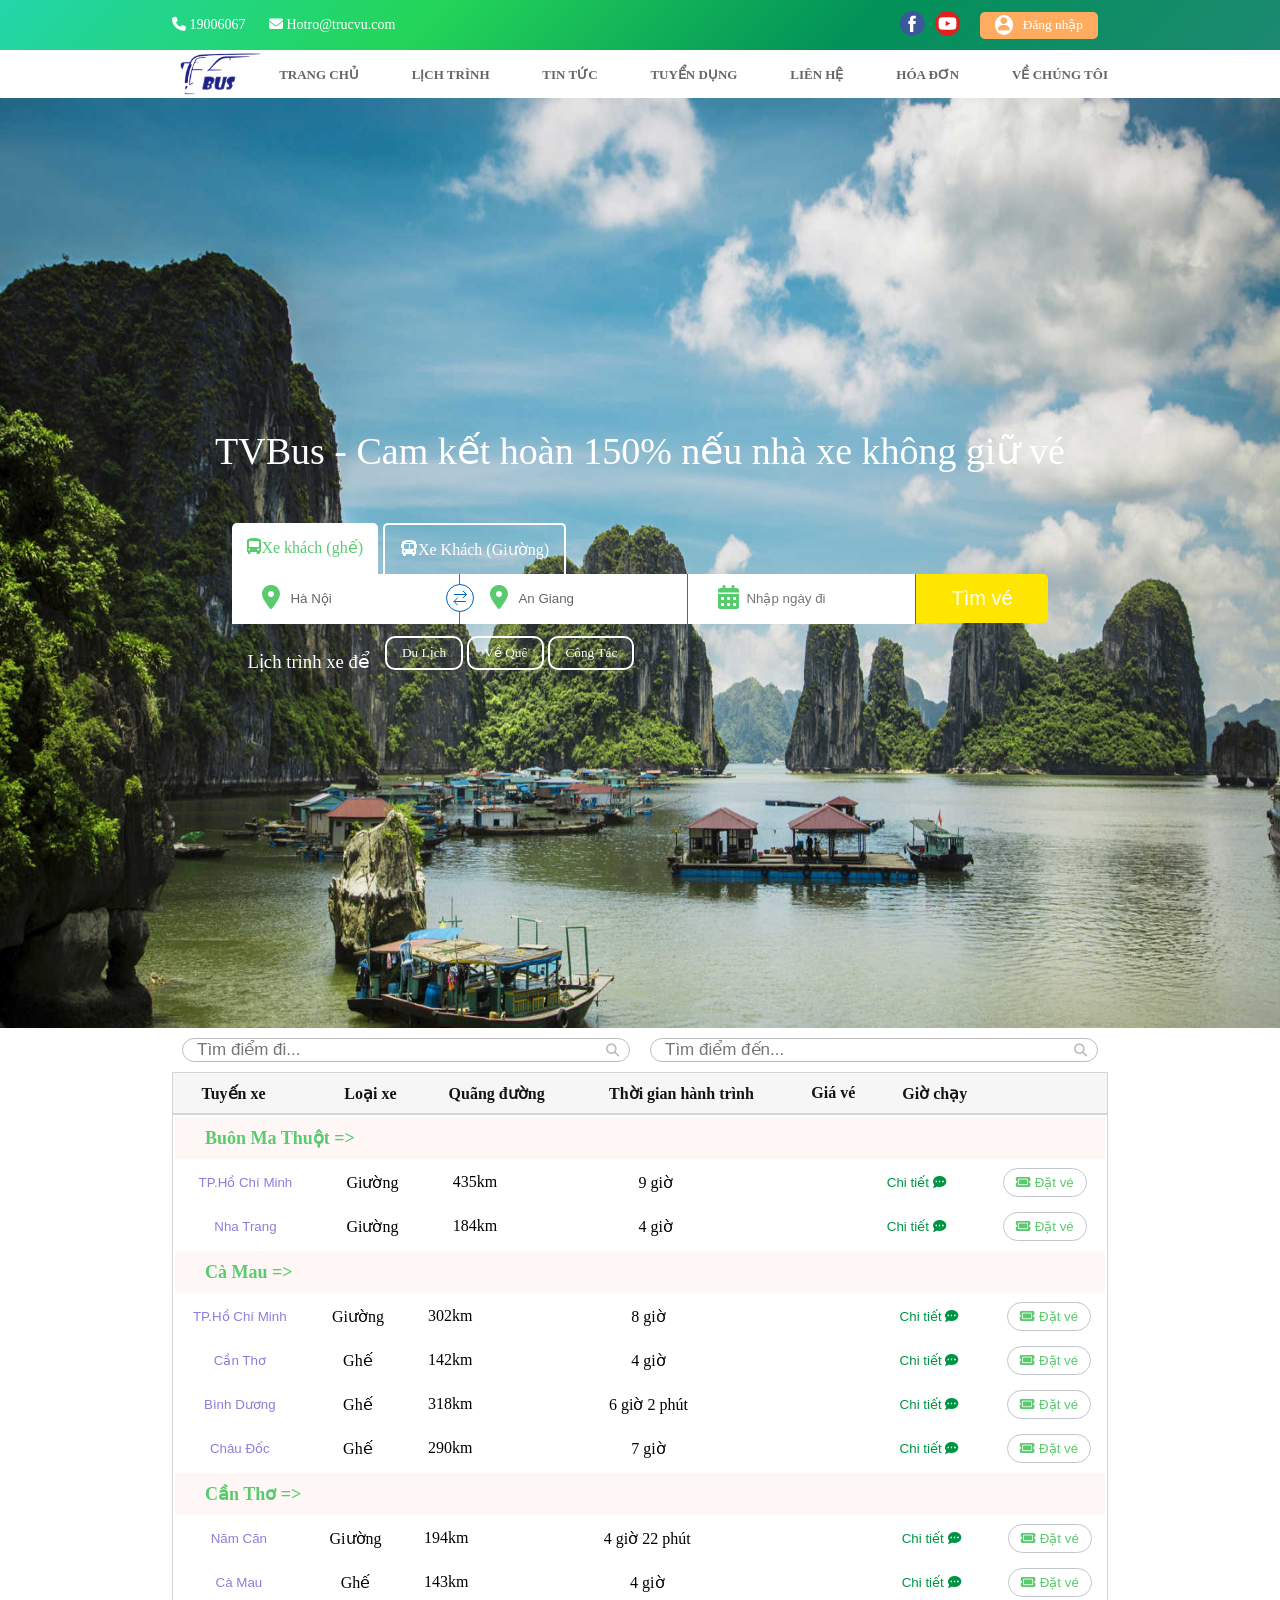
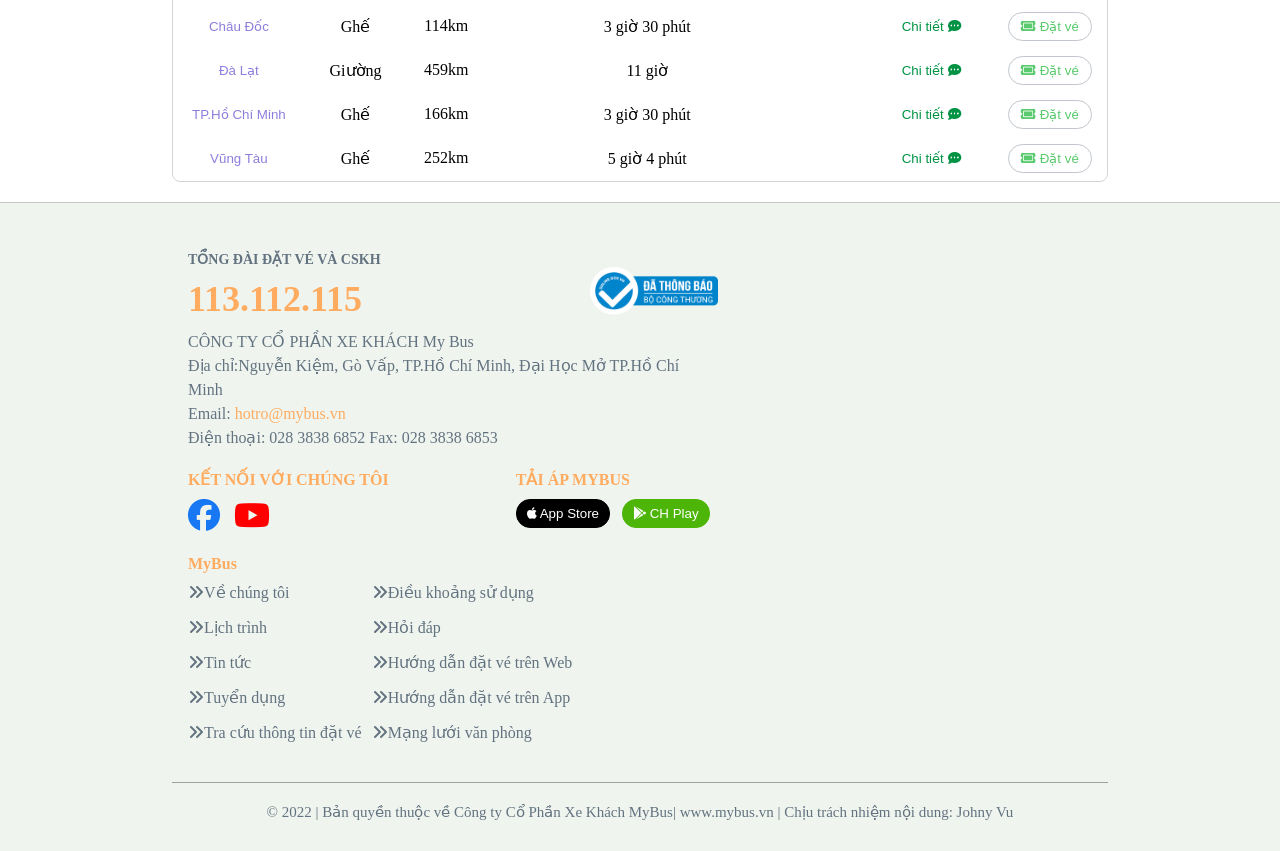
<file: homework-project-calendar/index.html>
<!-- Lịch trình -->
<!DOCTYPE html>
<html lang="en">

<head>
    <meta charset="UTF-8">
    <meta http-equiv="X-UA-Compatible" content="IE=edge">
    <meta name="viewport" content="width=device-width, initial-scale=1.0">
    <link rel="stylesheet" href="./css/baitaplon2.css">
    <link rel="stylesheet" href="https://cdnjs.cloudflare.com/ajax/libs/font-awesome/6.1.1/css/all.min.css">
    <link rel="stylesheet" href="./css/responsive2.css">
    <script src="./javascript/baitaplon2.js"></script>
    <link rel="shortcut icon" href="./image/300092222_1921600864716759_7515691612393898182_n.png">
    <title>Lịch Trình - MyBus</title>
</head>

<body>
    <!-- Header -->
    <div class="col header">
        <div class="row header--contact">
            <div class="header--left">
                <div class="header--phone">
                    <span class="phone">
                        <i class="fa-solid fa-phone"></i>
                        19006067
                    </span>
                </div>
                <div class="header--email">
                    <span class="email">
                        <i class="fa-solid fa-envelope"></i>
                        Hotro@trucvu.com
                    </span>
                </div>
            </div>
            <div class="header--right">
                <div class="header--social">
                    <div class="facebook_icon">
                        <svg xmlns="http://www.w3.org/2000/svg" width="25" height="25" viewBox="0 0 28 28"
                            data-v-fc619bc0="">
                            <g fill="none" data-v-fc619bc0="">
                                <circle cx="13.9" cy="13.9" r="13.9" fill="#3B5998" data-v-fc619bc0=""></circle>
                                <path fill="#FFF"
                                    d="M17.395 14.445h-2.48v9.086h-3.758v-9.086H9.369V11.25h1.788V9.184c0-1.477.702-3.791 3.791-3.791l2.784.011v3.1h-2.02c-.331 0-.797.166-.797.87v1.88h2.808l-.328 3.19z"
                                    data-v-fc619bc0=""></path>
                            </g>
                        </svg>
                    </div>
                    <img src="[data-uri]"
                        alt="youtube Icon" width="25px" height="25px" data-v-fc619bc0="">
                </div>
                <button type="submit" class="header--submit">
                    <i class="fa-solid fa-user submit-icon"></i>
                    <div class="submit-content">Đăng nhập</div>
                </button>
            </div>
        </div>
    </div>
    <!-- Nav -->
    <div class="nav row">
        <img src="./image/300092222_1921600864716759_7515691612393898182_n.png" alt="logo-buslines-small"
            class="logo"></a>
        <ul class="header--nav" id="navjs">
            <li>
                <a href="../index.html">Trang chủ</a>
                <div class="nav-menu" id="menujs">
                    <i class="fa-solid fa-bars"></i>
                </div>
            </li>
            <li><a href="../homework-project-calendar/index.html">Lịch trình</a></li>
            <li><a href="../homework-project-news/index.html">Tin tức</a></li>
            <li><a href="../homework-project-job/index.html">Tuyển dụng</a></li>
            <li><a href="">Liên hệ</a></li>
            <li><a href="">Hóa đơn</a></li>
            <li><a href="">Về chúng tôi</a></li>
        </ul>


    </div>
    <!-- Slider -->
    <div class="slider ">
        <img src="./image/hinh-anh-vinh-ha-long-26.jpg" alt="Đặt vé xe limousine của 1000+ hãng xe VIP đi toàn quốc"
            class="homepage__Banner-bs2n93-1 joyfbP">

        <div class="homepage-big">
            <div class="homepage">
                <div class="homepage-title">
                    <h2>TVBus - Cam kết hoàn 150% nếu nhà xe không giữ vé</h2>
                </div>

                <div class="homepage-search">
                    <div class="homepage-search-one slider-flex">
                        <div class="type-homepage-one slider-flex">
                            <i class="fa-solid fa-bus-simple"></i>
                            <p>Xe khách (ghế)</p>
                        </div>

                        <div class="type-homepage-two slider-flex">
                            <i class="fa-solid fa-bus"></i>
                            <p>Xe Khách (Giường)</p>
                        </div>
                    </div>

                    <div class="homepage-search-big slider-flex">
                        <div class="homepage-search-two">
                            <div class="input-two-1 slider-position">
                                <div class="icon slider-positionab">
                                    <i class="fa-solid fa-location-dot fa-xl "></i>
                                </div>
                                <input type="text" value="Hà Nội" placeholder="Tỉnh, thành phố nơi đi">
                            </div>
                        </div>

                        <div class="homepage-search-three">
                            <svg class="DesktopSearchWidget2__IconExchangedStyled-sc-18055jv-1 OZIrR"
                                xmlns="http://www.w3.org/2000/svg" width="28" height="28" viewBox="0 0 28 28">
                                <g stroke="#0060c4">
                                    <g fill="#fff">
                                        <circle cx="14" cy="14" r="14" stroke="none"></circle>
                                        <circle cx="14" cy="14" r="13.5" fill="none"></circle>
                                    </g>
                                    <path fill="none" stroke-linecap="round" stroke-miterlimit="10"
                                        d="M20 10.5H8.5M20.5 10.5L17 7M20.5 10.5L17 14M19.5 17.5H9M8 17.5l3.5-3.5M11.5 21L8 17.5">
                                    </path>
                                </g>
                            </svg>
                        </div>

                        <div class="homepage-search-four">
                            <div class="input-two-1 slider-position">
                                <div class="icon slider-positionab">
                                    <i class="fa-solid fa-location-dot fa-xl"></i>
                                </div>
                                <input type="text" value="An Giang" placeholder="Tỉnh, thành phố nơi đi">
                            </div>
                        </div>

                        <div class="homepage-search-five">
                            <div class="input-two-1 slider-position">
                                <div class="icon slider-positionab">
                                    <i class="fa-solid fa-calendar-days fa-xl"></i>
                                </div>
                                <input type="text" placeholder="Nhập ngày đi">
                            </div>
                        </div>

                        <div class="homepage-search-six">
                            <button>Tìm vé</button>
                        </div>
                    </div>

                    <div class="homepage-search-three slider-flex">
                        <h3>Lịch trình xe để</h3>
                        <div class="button-group">
                            <button><span>Du Lịch</span></button>
                            <button><span>Về Quê</span></button>
                            <button><span>Công Tác</span></button>
                        </div>
                    </div>
                </div>
            </div>
        </div>
    </div>

    <!-- Content -->
    <div class="Content">
        <!-- Content Search-->
        <div class="search-ticket row">
            <div class="search-box">
                <input class="search-box-row" type="text" placeholder="Tìm điểm đi..."
                    style="width: 100%; position: absolute;">
                <button class="search-box-icon" style="position: absolute;"><i
                        class="fa-solid fa-magnifying-glass"></i></button>
            </div>

            <div class="search-box">
                <input class="search-box-row" type="text" placeholder="Tìm điểm đến..."
                    style="width: 100%; position: absolute;">
                <button class="search-box-icon" style="position: absolute;"><i
                        class="fa-solid fa-magnifying-glass"></i></button>
            </div>
        </div>
        <!-- Content Schedule -->
        <div class="Schedule-list row">
            <!-- Head -->
            <table class="table-head">
                <thead>
                    <tr class="table-head-list">
                        <th class="name">Tuyến xe</th>
                        <th class="kind">Loại xe</th>
                        <th class="distance">Quãng đường</th>
                        <th class="duration">Thời gian hành trình</th>
                        <th class="price">Giá vé</th>
                        <th class="time">Giờ chạy</th>
                        <th class="end" style="width: 100px;"></th>
                    </tr>
                </thead>
            </table>

            <!-- Body -->
            <div class="Deltails">

                <div class="Detail">
                    <table class="table-body">
                        <thead>
                            <tr class="table-body-title">
                                <th colspan="7" class="body-text">Buôn Ma Thuột =></th>
                            </tr>
                        </thead>

                        <tbody>
                            <tr class="table-body-list">
                                <th class="name">
                                    <button>TP.Hồ Chí Minh</button>
                                </th>
                                <th class="kind">Giường</th>
                                <th class="distance">435km</th>
                                <th class="duration">9 giờ</th>
                                <th class="price" style="width: 100px;"></th>
                                <th class="time">
                                    <button>
                                        Chi tiết
                                        <i class="fa-solid fa-comment-dots"></i>
                                    </button>
                                </th>
                                <th class="end">
                                    <button>
                                        <i class="fa-solid fa-ticket"></i>
                                        Đặt vé
                                    </button>
                                </th>
                            </tr>

                            <tr class="table-body-list">
                                <th class="name">
                                    <button>Nha Trang</button>
                                </th>
                                <th class="kind">Giường</th>
                                <th class="distance">184km</th>
                                <th class="duration">4 giờ</th>
                                <th class="price" style="width: 100px;"></th>
                                <th class="time">
                                    <button>
                                        Chi tiết
                                        <i class="fa-solid fa-comment-dots"></i>
                                    </button>
                                </th>
                                <th class="end">
                                    <button>
                                        <i class="fa-solid fa-ticket"></i>
                                        Đặt vé
                                    </button>
                                </th>
                            </tr>
                        </tbody>
                    </table>
                </div>


                <div class="Detail">
                    <table class="table-body">
                        <thead>
                            <tr class="table-body-title">
                                <th colspan="7" class="body-text">Cà Mau =></th>
                            </tr>
                        </thead>

                        <tbody>
                            <tr class="table-body-list">
                                <th class="name">
                                    <button>TP.Hồ Chí Minh</button>
                                </th>
                                <th class="kind">Giường</th>
                                <th class="distance">302km</th>
                                <th class="duration">8 giờ</th>
                                <th class="price" style="width: 100px;"></th>
                                <th class="time">
                                    <button>
                                        Chi tiết
                                        <i class="fa-solid fa-comment-dots"></i>
                                    </button>
                                </th>
                                <th class="end">
                                    <button>
                                        <i class="fa-solid fa-ticket"></i>
                                        Đặt vé
                                    </button>
                                </th>
                            </tr>

                            <tr class="table-body-list">
                                <th class="name">
                                    <button>Cần Thơ</button>
                                </th>
                                <th class="kind">Ghế</th>
                                <th class="distance">142km</th>
                                <th class="duration">4 giờ</th>
                                <th class="price" style="width: 100px;"></th>
                                <th class="time">
                                    <button>
                                        Chi tiết
                                        <i class="fa-solid fa-comment-dots"></i>
                                    </button>
                                </th>
                                <th class="end">
                                    <button>
                                        <i class="fa-solid fa-ticket"></i>
                                        Đặt vé
                                    </button>
                                </th>
                            </tr>

                            <tr class="table-body-list">
                                <th class="name">
                                    <button>Bình Dương</button>
                                </th>
                                <th class="kind">Ghế</th>
                                <th class="distance">318km</th>
                                <th class="duration">6 giờ 2 phút</th>
                                <th class="price" style="width: 100px;"></th>
                                <th class="time">
                                    <button>
                                        Chi tiết
                                        <i class="fa-solid fa-comment-dots"></i>
                                    </button>
                                </th>
                                <th class="end">
                                    <button>
                                        <i class="fa-solid fa-ticket"></i>
                                        Đặt vé
                                    </button>
                                </th>
                            </tr>

                            <tr class="table-body-list">
                                <th class="name">
                                    <button>Châu Đốc</button>
                                </th>
                                <th class="kind">Ghế</th>
                                <th class="distance">290km</th>
                                <th class="duration">7 giờ</th>
                                <th class="price" style="width: 100px;"></th>
                                <th class="time">
                                    <button>
                                        Chi tiết
                                        <i class="fa-solid fa-comment-dots"></i>
                                    </button>
                                </th>
                                <th class="end">
                                    <button>
                                        <i class="fa-solid fa-ticket"></i>
                                        Đặt vé
                                    </button>
                                </th>
                            </tr>
                        </tbody>
                    </table>
                </div>

                <div class="Detail">
                    <table class="table-body">
                        <thead>
                            <tr class="table-body-title">
                                <th colspan="7" class="body-text">Cần Thơ =></th>
                            </tr>
                        </thead>

                        <tbody>
                            <tr class="table-body-list">
                                <th class="name">
                                    <button>Năm Căn</button>
                                </th>
                                <th class="kind">Giường</th>
                                <th class="distance">194km</th>
                                <th class="duration">4 giờ 22 phút</th>
                                <th class="price" style="width: 100px;"></th>
                                <th class="time">
                                    <button>
                                        Chi tiết
                                        <i class="fa-solid fa-comment-dots"></i>
                                    </button>
                                </th>
                                <th class="end">
                                    <button>
                                        <i class="fa-solid fa-ticket"></i>
                                        Đặt vé
                                    </button>
                                </th>
                            </tr>

                            <tr class="table-body-list">
                                <th class="name">
                                    <button>Cà Mau</button>
                                </th>
                                <th class="kind">Ghế</th>
                                <th class="distance">143km</th>
                                <th class="duration">4 giờ</th>
                                <th class="price" style="width: 100px;"></th>
                                <th class="time">
                                    <button>
                                        Chi tiết
                                        <i class="fa-solid fa-comment-dots"></i>
                                    </button>
                                </th>
                                <th class="end">
                                    <button>
                                        <i class="fa-solid fa-ticket"></i>
                                        Đặt vé
                                    </button>
                                </th>
                            </tr>

                            <tr class="table-body-list">
                                <th class="name">
                                    <button>Châu Đốc</button>
                                </th>
                                <th class="kind">Ghế</th>
                                <th class="distance">114km</th>
                                <th class="duration">3 giờ 30 phút</th>
                                <th class="price" style="width: 100px;"></th>
                                <th class="time">
                                    <button>
                                        Chi tiết
                                        <i class="fa-solid fa-comment-dots"></i>
                                    </button>
                                </th>
                                <th class="end">
                                    <button>
                                        <i class="fa-solid fa-ticket"></i>
                                        Đặt vé
                                    </button>
                                </th>
                            </tr>

                            <tr class="table-body-list">
                                <th class="name">
                                    <button>Đà Lạt</button>
                                </th>
                                <th class="kind">Giường</th>
                                <th class="distance">459km</th>
                                <th class="duration">11 giờ</th>
                                <th class="price" style="width: 100px;"></th>
                                <th class="time">
                                    <button>
                                        Chi tiết
                                        <i class="fa-solid fa-comment-dots"></i>
                                    </button>
                                </th>
                                <th class="end">
                                    <button>
                                        <i class="fa-solid fa-ticket"></i>
                                        Đặt vé
                                    </button>
                                </th>
                            </tr>

                            <tr class="table-body-list">
                                <th class="name">
                                    <button>TP.Hồ Chí Minh</button>
                                </th>
                                <th class="kind">Ghế</th>
                                <th class="distance">166km</th>
                                <th class="duration">3 giờ 30 phút</th>
                                <th class="price" style="width: 100px;"></th>
                                <th class="time">
                                    <button>
                                        Chi tiết
                                        <i class="fa-solid fa-comment-dots"></i>
                                    </button>
                                </th>
                                <th class="end">
                                    <button>
                                        <i class="fa-solid fa-ticket"></i>
                                        Đặt vé
                                    </button>
                                </th>
                            </tr>

                            <tr class="table-body-list">
                                <th class="name">
                                    <button>Vũng Tàu</button>
                                </th>
                                <th class="kind">Ghế</th>
                                <th class="distance">252km</th>
                                <th class="duration">5 giờ 4 phút</th>
                                <th class="price" style="width: 100px;"></th>
                                <th class="time">
                                    <button>
                                        Chi tiết
                                        <i class="fa-solid fa-comment-dots"></i>
                                    </button>
                                </th>
                                <th class="end">
                                    <button>
                                        <i class="fa-solid fa-ticket"></i>
                                        Đặt vé
                                    </button>
                                </th>
                            </tr>
                        </tbody>
                    </table>
                </div>


                <div class="Detail">
                    <table class="table-body">
                        <thead>
                            <tr class="table-body-title">
                                <th colspan="7" class="body-text">BX An Sương =></th>
                            </tr>
                        </thead>

                        <tbody>
                            <tr class="table-body-list">
                                <th class="name">
                                    <button>Quảng Ngãi</button>
                                </th>
                                <th class="kind">Giường</th>
                                <th class="distance">816km</th>
                                <th class="duration">16 giờ 25 phút</th>
                                <th class="price" style="width: 100px;"></th>
                                <th class="time">
                                    <button>
                                        Chi tiết
                                        <i class="fa-solid fa-comment-dots"></i>
                                    </button>
                                </th>
                                <th class="end">
                                    <button>
                                        <i class="fa-solid fa-ticket"></i>
                                        Đặt vé
                                    </button>
                                </th>
                            </tr>

                            <tr class="table-body-list">
                                <th class="name">
                                    <button>Đà Nẵng</button>
                                </th>
                                <th class="kind">Giường</th>
                                <th class="distance">958km</th>
                                <th class="duration">16 giờ 31 phút</th>
                                <th class="price" style="width: 100px;"></th>
                                <th class="time">
                                    <button>
                                        Chi tiết
                                        <i class="fa-solid fa-comment-dots"></i>
                                    </button>
                                </th>
                                <th class="end">
                                    <button>
                                        <i class="fa-solid fa-ticket"></i>
                                        Đặt vé
                                    </button>
                                </th>
                            </tr>
                        </tbody>
                    </table>
                </div>

                <div class="Detail">
                    <table class="table-body">
                        <thead>
                            <tr class="table-body-title">
                                <th colspan="7" class="body-text">Bạc Liệu =></th>
                            </tr>
                        </thead>

                        <tbody>
                            <tr class="table-body-list">
                                <th class="name">
                                    <button>TP.Hồ Chí Minh</button>
                                </th>
                                <th class="kind">Giường</th>
                                <th class="distance">271km</th>
                                <th class="duration">6 giờ</th>
                                <th class="price" style="width: 100px;"></th>
                                <th class="time">
                                    <button>
                                        Chi tiết
                                        <i class="fa-solid fa-comment-dots"></i>
                                    </button>
                                </th>
                                <th class="end">
                                    <button>
                                        <i class="fa-solid fa-ticket"></i>
                                        Đặt vé
                                    </button>
                                </th>
                            </tr>
                        </tbody>
                    </table>
                </div>



                <div class="Detail">
                    <table class="table-body">
                        <thead>
                            <tr class="table-body-title">
                                <th colspan="7" class="body-text">Bảo Lộc =></th>
                            </tr>
                        </thead>

                        <tbody>
                            <tr class="table-body-list">
                                <th class="name">
                                    <button>Huế</button>
                                </th>
                                <th class="kind">Giường</th>
                                <th class="distance">827km</th>
                                <th class="duration">19 giờ</th>
                                <th class="price" style="width: 100px;"></th>
                                <th class="time">
                                    <button>
                                        Chi tiết
                                        <i class="fa-solid fa-comment-dots"></i>
                                    </button>
                                </th>
                                <th class="end">
                                    <button>
                                        <i class="fa-solid fa-ticket"></i>
                                        Đặt vé
                                    </button>
                                </th>
                            </tr>

                            <tr class="table-body-list">
                                <th class="name">
                                    <button>Đà Nẵng</button>
                                </th>
                                <th class="kind">Giường</th>
                                <th class="distance">756km</th>
                                <th class="duration">15 giờ 38 phút</th>
                                <th class="price" style="width: 100px;"></th>
                                <th class="time">
                                    <button>
                                        Chi tiết
                                        <i class="fa-solid fa-comment-dots"></i>
                                    </button>
                                </th>
                                <th class="end">
                                    <button>
                                        <i class="fa-solid fa-ticket"></i>
                                        Đặt vé
                                    </button>
                                </th>
                            </tr>

                            <tr class="table-body-list">
                                <th class="name">
                                    <button>Quãng Ngãi</button>
                                </th>
                                <th class="kind">Giường</th>
                                <th class="distance">618km</th>
                                <th class="duration">12 giờ 57 phút</th>
                                <th class="price" style="width: 100px;"></th>
                                <th class="time">
                                    <button>
                                        Chi tiết
                                        <i class="fa-solid fa-comment-dots"></i>
                                    </button>
                                </th>
                                <th class="end">
                                    <button>
                                        <i class="fa-solid fa-ticket"></i>
                                        Đặt vé
                                    </button>
                                </th>
                            </tr>
                        </tbody>
                    </table>
                </div>


                <div class="Detail">
                    <table class="table-body">
                        <thead>
                            <tr class="table-body-title">
                                <th colspan="7" class="body-text">Bến Tre =></th>
                            </tr>
                        </thead>

                        <tbody>
                            <tr class="table-body-list">
                                <th class="name">
                                    <button>TP.Hồ Chí Minh</button>
                                </th>
                                <th class="kind">Ghế</th>
                                <th class="distance">75km</th>
                                <th class="duration">2 giờ</th>
                                <th class="price" style="width: 100px;"></th>
                                <th class="time">
                                    <button>
                                        Chi tiết
                                        <i class="fa-solid fa-comment-dots"></i>
                                    </button>
                                </th>
                                <th class="end">
                                    <button>
                                        <i class="fa-solid fa-ticket"></i>
                                        Đặt vé
                                    </button>
                                </th>
                            </tr>
                        </tbody>
                    </table>
                </div>


                <div class="Detail">
                    <table class="table-body">
                        <thead>
                            <tr class="table-body-title">
                                <th colspan="7" class="body-text">Bình Dương =></th>
                            </tr>
                        </thead>

                        <tbody>
                            <tr class="table-body-list">
                                <th class="name">
                                    <button>Cà Mau</button>
                                </th>
                                <th class="kind">Ghế</th>
                                <th class="distance">211km</th>
                                <th class="duration">7 giờ</th>
                                <th class="price" style="width: 100px;"></th>
                                <th class="time">
                                    <button>
                                        Chi tiết
                                        <i class="fa-solid fa-comment-dots"></i>
                                    </button>
                                </th>
                                <th class="end">
                                    <button>
                                        <i class="fa-solid fa-ticket"></i>
                                        Đặt vé
                                    </button>
                                </th>
                            </tr>
                        </tbody>
                    </table>
                </div>


            </div>

        </div>
    </div>


    <!-- Footer -->
    <div class="footer">
        <div class="footer-one row">
            <div class="containers-one">
                <div class="container-one">
                    <div class="container-hotline">
                        <p>Tổng đài đặt vé và CSKH</p>
                        <h1>
                            <a href="">113.112.115</a>
                        </h1>
                    </div>

                    <a href="">
                        <img src="./image/DaThongBao.409a7dd.png" alt="">
                    </a>

                </div>

                <div class="container-two">
                    <p>CÔNG TY CỔ PHẦN XE KHÁCH My Bus</p>
                    <p>Địa chỉ:Nguyễn Kiệm, Gò Vấp, TP.Hồ Chí Minh, Đại Học Mở TP.Hồ Chí Minh</p>
                    <p>
                        Email:
                        <a href="">hotro@mybus.vn</a>
                    </p>
                    <div>
                        <span>Điện thoại: 028 3838 6852</span>
                        <span>Fax: 028 3838 6853</span>
                    </div>
                </div>

                <div class="container-three">
                    <div class="container-hotlineUs">
                        <p>Kết nối với chúng tôi</p>
                        <a href="" class="facebook">
                            <i class="fa-brands fa-facebook fa-2x"></i>
                        </a>
                        <a href="" class="youtube">
                            <i class="fa-brands fa-youtube fa-2x"></i>
                        </a>
                    </div>

                    <div class="container-downloadApp">
                        <p>Tải áp MyBus</p>
                        <div class="BlockApp">
                            <a href="" class="apple">
                                <button>
                                    <i class="fa-brands fa-apple"></i>
                                    App Store
                                </button>
                            </a>

                            <a href="" class="chplay">
                                <button>
                                    <i class="fa-brands fa-google-play"></i>
                                    CH Play
                                </button>
                            </a>
                        </div>
                    </div>
                </div>


            </div>

            <div class="containers-two">
                <p>MyBus</p>
                <div class="about-list">
                    <div class="about-list1">
                        <div><a href=""><i class="fa-solid fa-angles-right"></i>Về chúng tôi</a></div>
                        <div><a href=""><i class="fa-solid fa-angles-right"></i>Lịch trình</a></div>
                        <div><a href=""><i class="fa-solid fa-angles-right"></i>Tin tức</a></div>
                        <div><a href=""><i class="fa-solid fa-angles-right"></i>Tuyển dụng</a></div>
                        <div><a href=""><i class="fa-solid fa-angles-right"></i>Tra cứu thông tin đặt vé</a></div>
                    </div>

                    <div class="about-list2">
                        <div><a href=""><i class="fa-solid fa-angles-right"></i>Điều khoảng sử dụng</a></div>
                        <div><a href=""><i class="fa-solid fa-angles-right"></i>Hỏi đáp</a></div>
                        <div><a href=""><i class="fa-solid fa-angles-right"></i>Hướng dẫn đặt vé trên Web</a></div>
                        <div><a href=""><i class="fa-solid fa-angles-right"></i>Hướng dẫn đặt vé trên App</a></div>
                        <div><a href=""><i class="fa-solid fa-angles-right"></i>Mạng lưới văn phòng</a></div>
                    </div>
                </div>
            </div>

        </div>
        <div class="footer-three row">
            <p>
                © 2022 | Bản quyền thuộc về Công ty Cổ Phần Xe Khách MyBus| www.mybus.vn | Chịu trách nhiệm nội dung:
                Johny Vu
            </p>
        </div>
    </div>
</body>

</html>
</file>
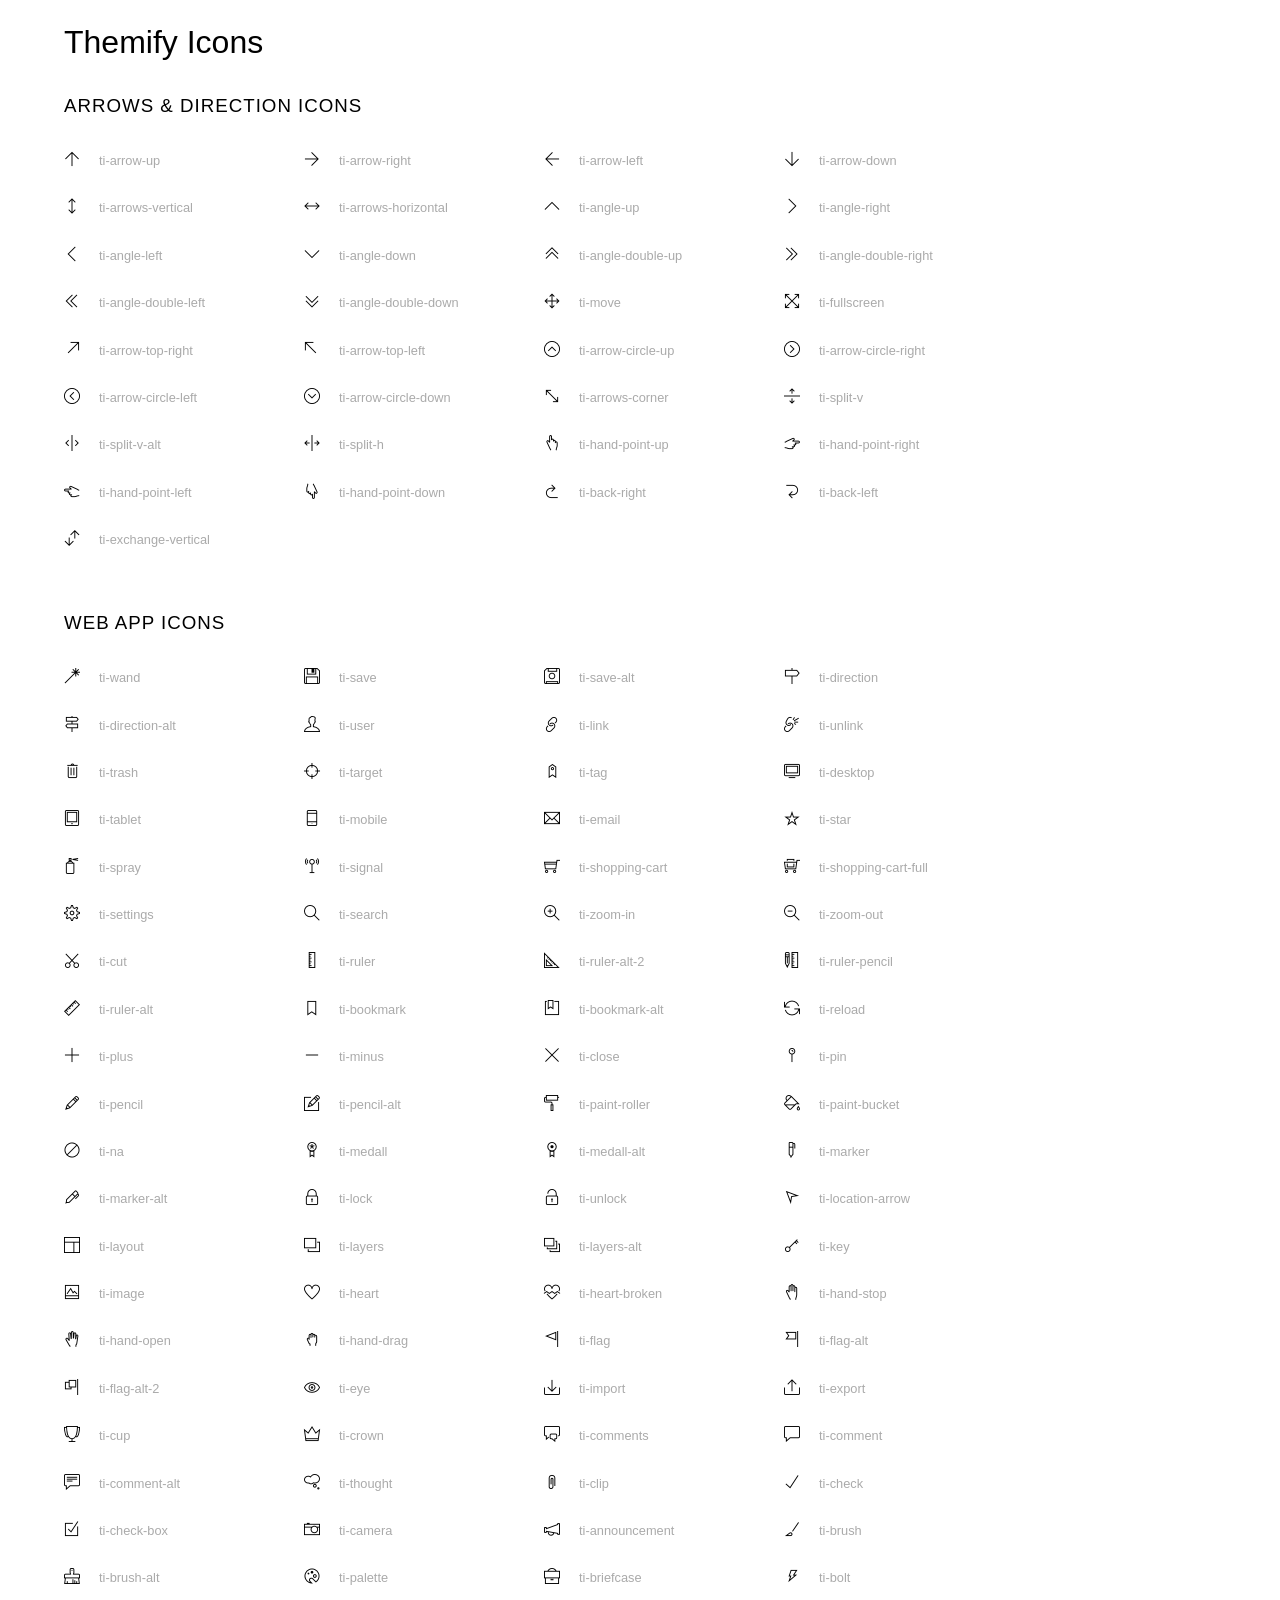
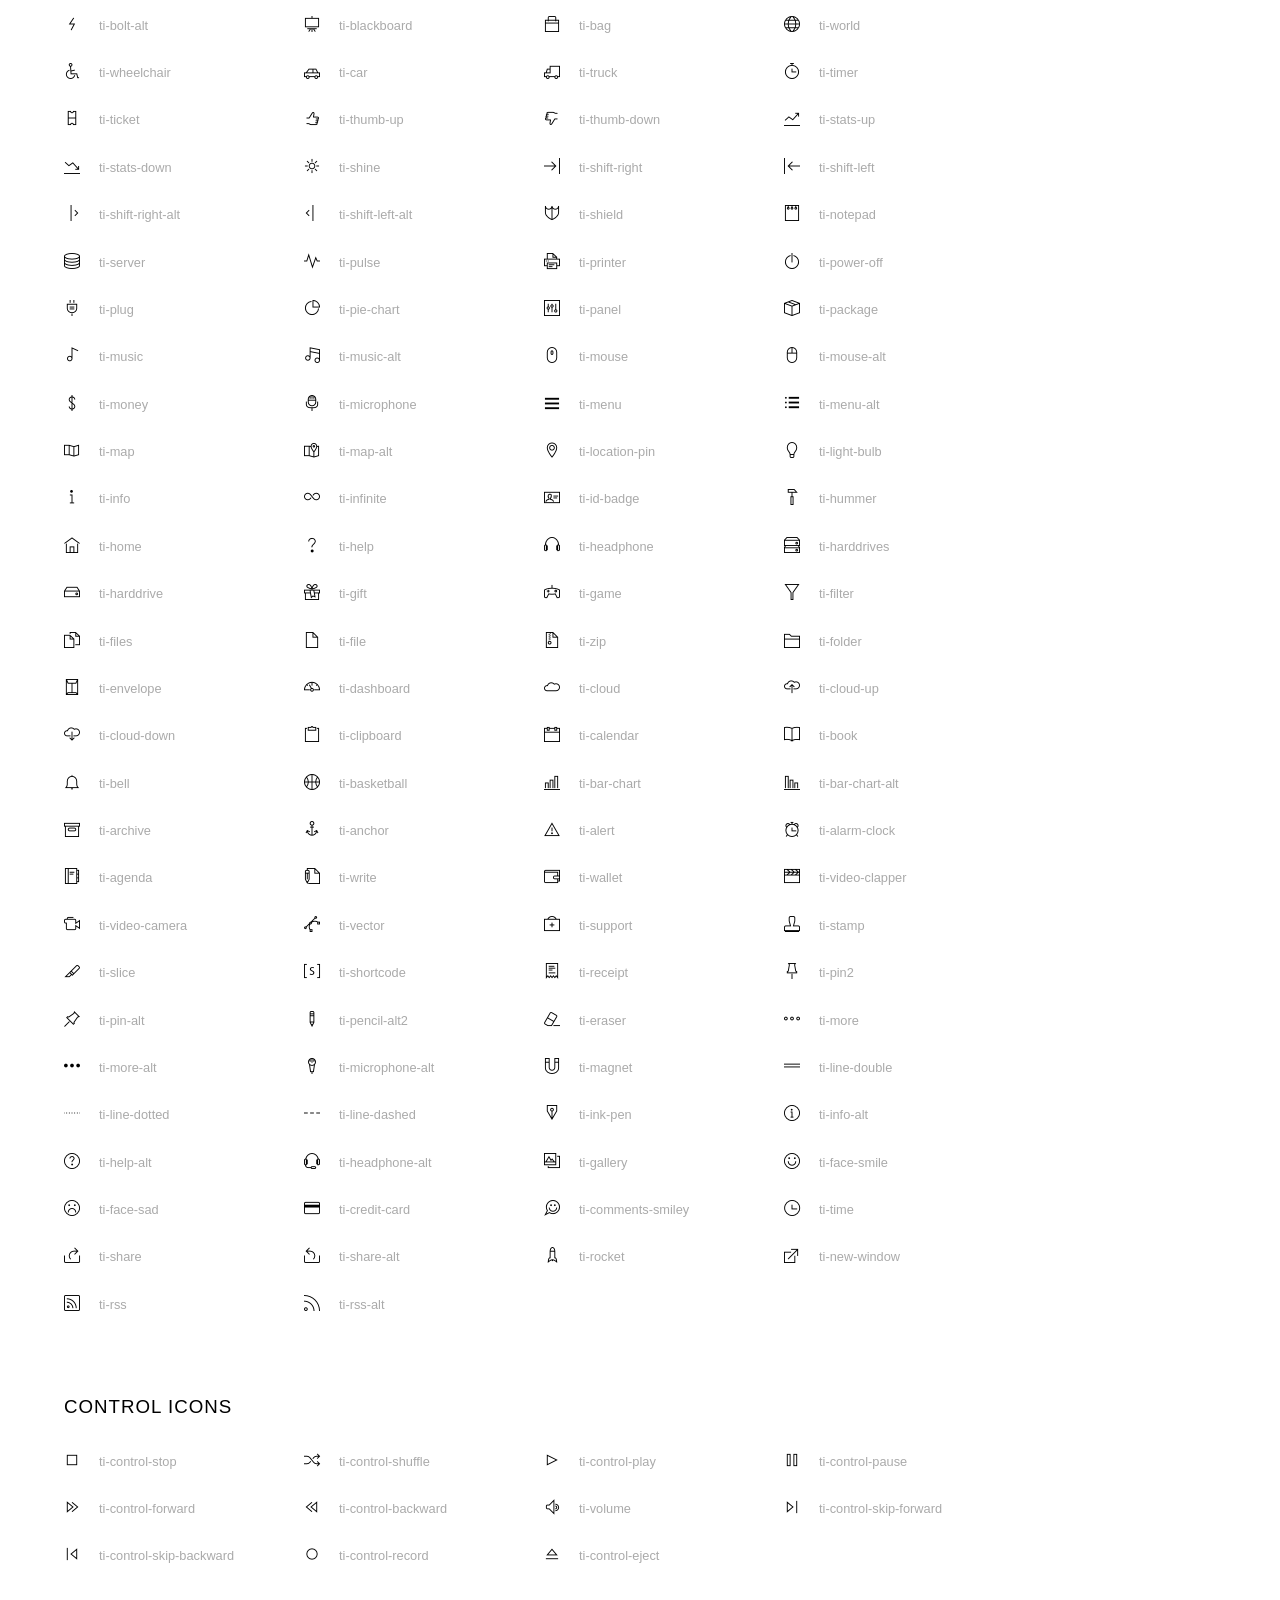
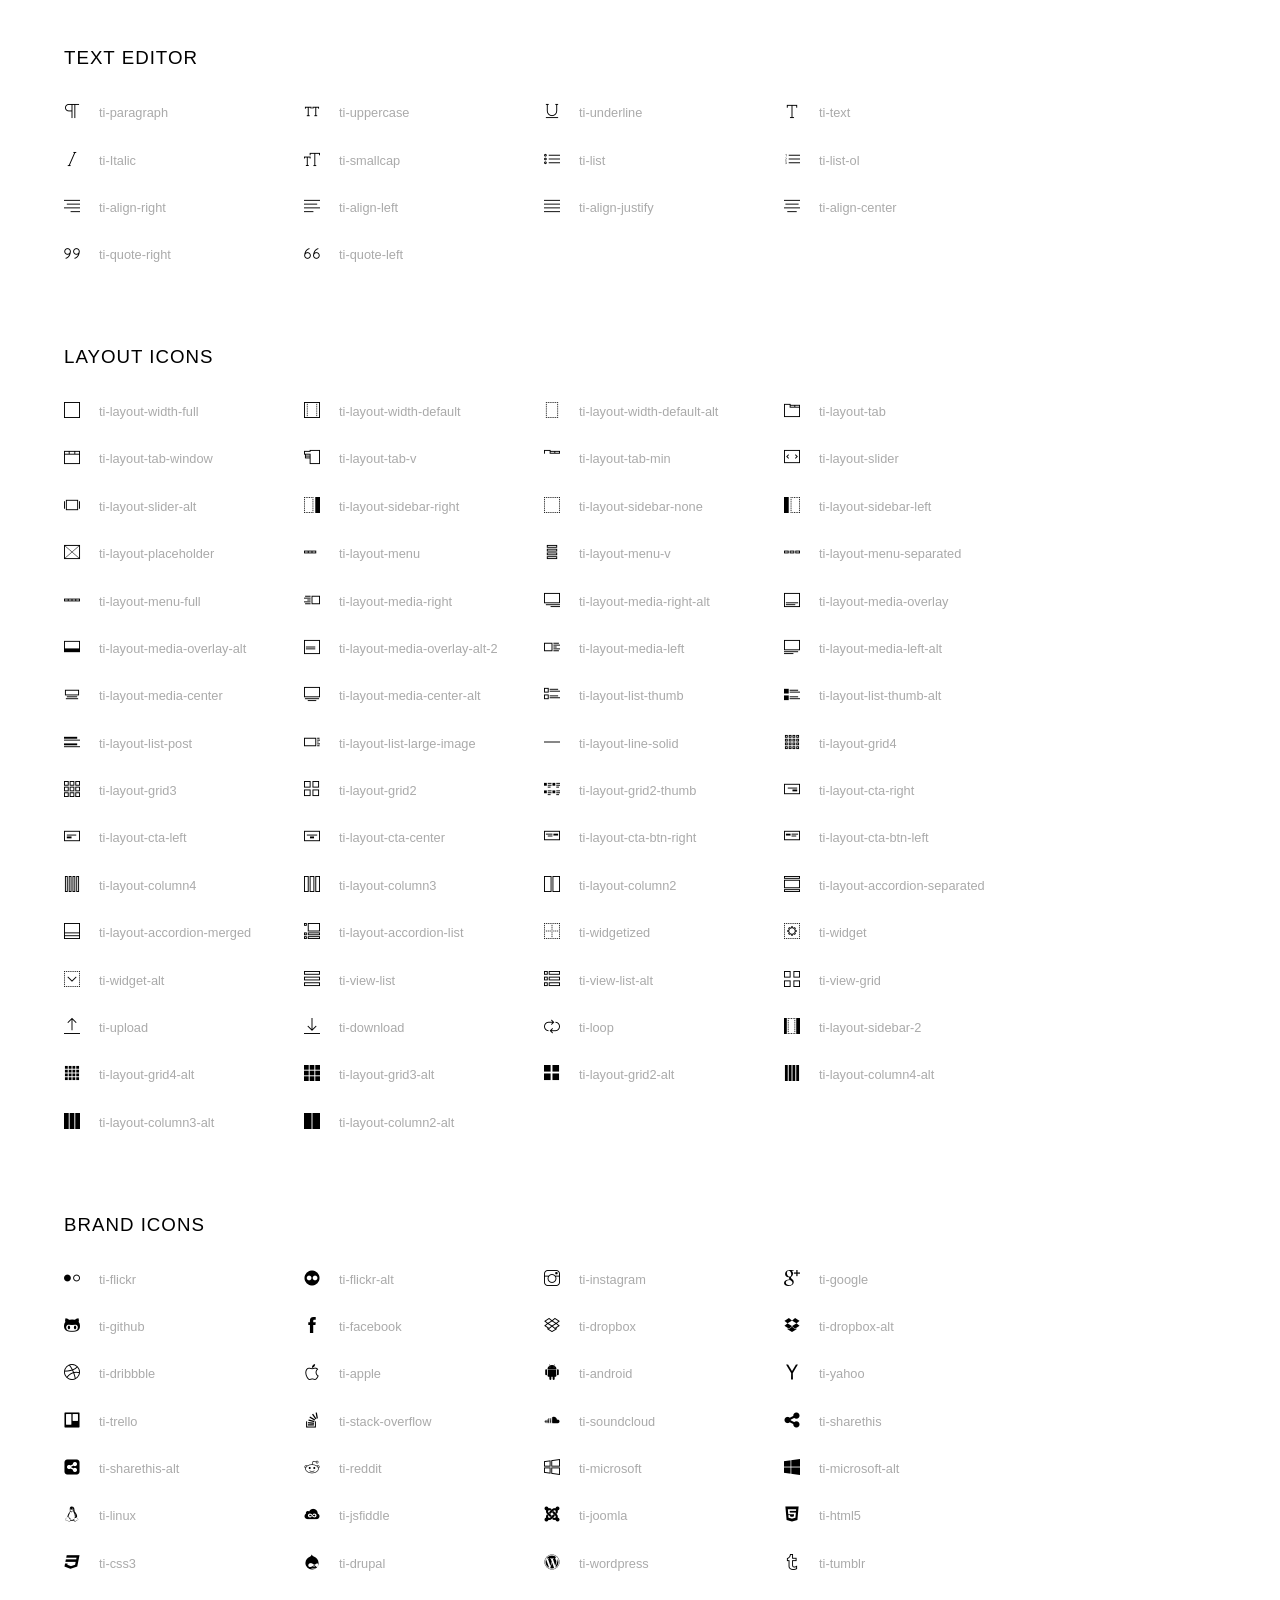
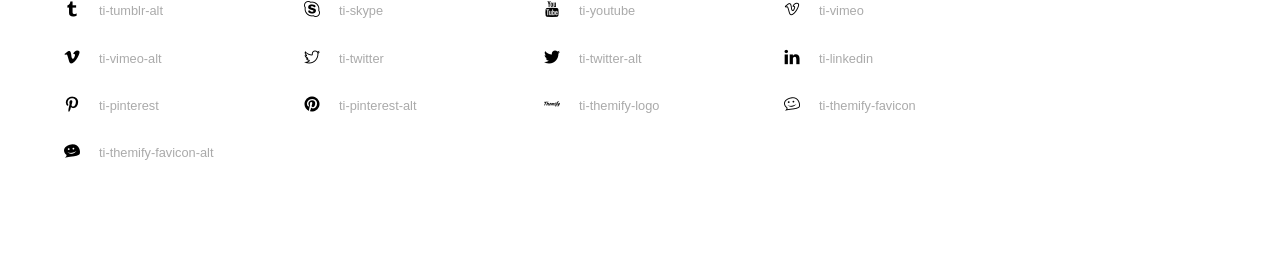
<file: assets/font/themify-icons-font/themify-icons/index.html>
<!doctype html>
<html>
<head>
	<meta charset="utf-8">
	<title>Themify Icon Font</title>
	<meta name="viewport" content="width=device-width">
	<link rel="stylesheet" href="demo-files/demo.css">
	<link rel="stylesheet" href="themify-icons.css">
	<!--[if lt IE 8]><!-->
	<link rel="stylesheet" href="ie7/ie7.css">
	<!--<![endif]-->
</head>
<body>
	<h1>Themify Icons</h1>

	<div class="icon-section">

		<div class="icon-section">
			<h3>Arrows &amp; Direction Icons </h3>

			<div class="icon-container">
				<span class="ti-arrow-up"></span><span class="icon-name"> ti-arrow-up</span>
			</div>
			<div class="icon-container">
				<span class="ti-arrow-right"></span><span class="icon-name"> ti-arrow-right</span>
			</div>
			<div class="icon-container">
				<span class="ti-arrow-left"></span><span class="icon-name"> ti-arrow-left</span>
			</div>
			<div class="icon-container">
				<span class="ti-arrow-down"></span><span class="icon-name"> ti-arrow-down</span>
			</div>
			<div class="icon-container">
				<span class="ti-arrows-vertical"></span><span class="icon-name"> ti-arrows-vertical</span>
			</div>
			<div class="icon-container">
				<span class="ti-arrows-horizontal"></span><span class="icon-name"> ti-arrows-horizontal</span>
			</div>
			<div class="icon-container">
				<span class="ti-angle-up"></span><span class="icon-name"> ti-angle-up</span>
			</div>
			<div class="icon-container">
				<span class="ti-angle-right"></span><span class="icon-name"> ti-angle-right</span>
			</div>
			<div class="icon-container">
				<span class="ti-angle-left"></span><span class="icon-name"> ti-angle-left</span>
			</div>
			<div class="icon-container">
				<span class="ti-angle-down"></span><span class="icon-name"> ti-angle-down</span>
			</div>	
			<div class="icon-container">
				<span class="ti-angle-double-up"></span><span class="icon-name"> ti-angle-double-up</span>
			</div>
			<div class="icon-container">
				<span class="ti-angle-double-right"></span><span class="icon-name"> ti-angle-double-right</span>
			</div>
			<div class="icon-container">
				<span class="ti-angle-double-left"></span><span class="icon-name"> ti-angle-double-left</span>
			</div>
			<div class="icon-container">
				<span class="ti-angle-double-down"></span><span class="icon-name"> ti-angle-double-down</span>
			</div>					
			<div class="icon-container">
				<span class="ti-move"></span><span class="icon-name"> ti-move</span>
			</div>
			<div class="icon-container">
				<span class="ti-fullscreen"></span><span class="icon-name"> ti-fullscreen</span>
			</div>
			<div class="icon-container">
				<span class="ti-arrow-top-right"></span><span class="icon-name"> ti-arrow-top-right</span>
			</div>
			<div class="icon-container">
				<span class="ti-arrow-top-left"></span><span class="icon-name"> ti-arrow-top-left</span>
			</div>
			<div class="icon-container">
				<span class="ti-arrow-circle-up"></span><span class="icon-name"> ti-arrow-circle-up</span>
			</div>
			<div class="icon-container">
				<span class="ti-arrow-circle-right"></span><span class="icon-name"> ti-arrow-circle-right</span>
			</div>
			<div class="icon-container">
				<span class="ti-arrow-circle-left"></span><span class="icon-name"> ti-arrow-circle-left</span>
			</div>
			<div class="icon-container">
				<span class="ti-arrow-circle-down"></span><span class="icon-name"> ti-arrow-circle-down</span>
			</div>
			<div class="icon-container">
				<span class="ti-arrows-corner"></span><span class="icon-name"> ti-arrows-corner</span>
			</div>
			<div class="icon-container">
				<span class="ti-split-v"></span><span class="icon-name"> ti-split-v</span>
			</div>

			<div class="icon-container">
				<span class="ti-split-v-alt"></span><span class="icon-name"> ti-split-v-alt</span>
			</div>
			<div class="icon-container">
				<span class="ti-split-h"></span><span class="icon-name"> ti-split-h</span>
			</div>
			<div class="icon-container">
				<span class="ti-hand-point-up"></span><span class="icon-name"> ti-hand-point-up</span>
			</div>
			<div class="icon-container">
				<span class="ti-hand-point-right"></span><span class="icon-name"> ti-hand-point-right</span>
			</div>
			<div class="icon-container">
				<span class="ti-hand-point-left"></span><span class="icon-name"> ti-hand-point-left</span>
			</div>
			<div class="icon-container">
				<span class="ti-hand-point-down"></span><span class="icon-name"> ti-hand-point-down</span>
			</div>
			<div class="icon-container">
				<span class="ti-back-right"></span><span class="icon-name"> ti-back-right</span>
			</div>
			<div class="icon-container">
				<span class="ti-back-left"></span><span class="icon-name"> ti-back-left</span>
			</div>
			<div class="icon-container">
				<span class="ti-exchange-vertical"></span><span class="icon-name"> ti-exchange-vertical</span>
			</div>

		</div> <!-- Arrows Icons -->



		<h3>Web App Icons</h3>
		
		<div class="icon-section">

			<div class="icon-container">
				<span class="ti-wand"></span><span class="icon-name"> ti-wand</span>
			</div>
			<div class="icon-container">
				<span class="ti-save"></span><span class="icon-name"> ti-save</span>
			</div>
			<div class="icon-container">
				<span class="ti-save-alt"></span><span class="icon-name"> ti-save-alt</span>
			</div>

			<div class="icon-container">
				<span class="ti-direction"></span><span class="icon-name"> ti-direction</span>
			</div>
			<div class="icon-container">
				<span class="ti-direction-alt"></span><span class="icon-name"> ti-direction-alt</span>
			</div>
			<div class="icon-container">
				<span class="ti-user"></span><span class="icon-name"> ti-user</span>
			</div>
			<div class="icon-container">
				<span class="ti-link"></span><span class="icon-name"> ti-link</span>
			</div>
			<div class="icon-container">
				<span class="ti-unlink"></span><span class="icon-name"> ti-unlink</span>
			</div>
			<div class="icon-container">
				<span class="ti-trash"></span><span class="icon-name"> ti-trash</span>
			</div>
			<div class="icon-container">
				<span class="ti-target"></span><span class="icon-name"> ti-target</span>
			</div>
			<div class="icon-container">
				<span class="ti-tag"></span><span class="icon-name"> ti-tag</span>
			</div>
			<div class="icon-container">
				<span class="ti-desktop"></span><span class="icon-name"> ti-desktop</span>
			</div>
			<div class="icon-container">
				<span class="ti-tablet"></span><span class="icon-name"> ti-tablet</span>
			</div>
			<div class="icon-container">
				<span class="ti-mobile"></span><span class="icon-name"> ti-mobile</span>
			</div>
			<div class="icon-container">
				<span class="ti-email"></span><span class="icon-name"> ti-email</span>
			</div>	
			<div class="icon-container">
				<span class="ti-star"></span><span class="icon-name"> ti-star</span>
			</div>
			<div class="icon-container">
				<span class="ti-spray"></span><span class="icon-name"> ti-spray</span>
			</div>
			<div class="icon-container">
				<span class="ti-signal"></span><span class="icon-name"> ti-signal</span>
			</div>
			<div class="icon-container">
				<span class="ti-shopping-cart"></span><span class="icon-name"> ti-shopping-cart</span>
			</div>
			<div class="icon-container">
				<span class="ti-shopping-cart-full"></span><span class="icon-name"> ti-shopping-cart-full</span>
			</div>
			<div class="icon-container">
				<span class="ti-settings"></span><span class="icon-name"> ti-settings</span>
			</div>
			<div class="icon-container">
				<span class="ti-search"></span><span class="icon-name"> ti-search</span>
			</div>
			<div class="icon-container">
				<span class="ti-zoom-in"></span><span class="icon-name"> ti-zoom-in</span>
			</div>
			<div class="icon-container">
				<span class="ti-zoom-out"></span><span class="icon-name"> ti-zoom-out</span>
			</div>
			<div class="icon-container">
				<span class="ti-cut"></span><span class="icon-name"> ti-cut</span>
			</div>
			<div class="icon-container">
				<span class="ti-ruler"></span><span class="icon-name"> ti-ruler</span>
			</div>
			<div class="icon-container">
				<span class="ti-ruler-alt-2"></span><span class="icon-name"> ti-ruler-alt-2</span>
			</div>			
			<div class="icon-container">
				<span class="ti-ruler-pencil"></span><span class="icon-name"> ti-ruler-pencil</span>
			</div>
			<div class="icon-container">
				<span class="ti-ruler-alt"></span><span class="icon-name"> ti-ruler-alt</span>
			</div>
			<div class="icon-container">
				<span class="ti-bookmark"></span><span class="icon-name"> ti-bookmark</span>
			</div>
			<div class="icon-container">
				<span class="ti-bookmark-alt"></span><span class="icon-name"> ti-bookmark-alt</span>
			</div>
			<div class="icon-container">
				<span class="ti-reload"></span><span class="icon-name"> ti-reload</span>
			</div>
			<div class="icon-container">
				<span class="ti-plus"></span><span class="icon-name"> ti-plus</span>
			</div>
			<div class="icon-container">
				<span class="ti-minus"></span><span class="icon-name"> ti-minus</span>
			</div>
			<div class="icon-container">
				<span class="ti-close"></span><span class="icon-name"> ti-close</span>
			</div>			
			<div class="icon-container">
				<span class="ti-pin"></span><span class="icon-name"> ti-pin</span>
			</div>
			<div class="icon-container">
				<span class="ti-pencil"></span><span class="icon-name"> ti-pencil</span>
			</div>
					
		  	<div class="icon-container">
				<span class="ti-pencil-alt"></span><span class="icon-name"> ti-pencil-alt</span>
			</div>
			<div class="icon-container">
				<span class="ti-paint-roller"></span><span class="icon-name"> ti-paint-roller</span>
			</div>
			<div class="icon-container">
				<span class="ti-paint-bucket"></span><span class="icon-name"> ti-paint-bucket</span>
			</div>
			<div class="icon-container">
				<span class="ti-na"></span><span class="icon-name"> ti-na</span>
			</div>
			<div class="icon-container">
				<span class="ti-medall"></span><span class="icon-name"> ti-medall</span>
			</div>
			<div class="icon-container">
				<span class="ti-medall-alt"></span><span class="icon-name"> ti-medall-alt</span>
			</div>
			<div class="icon-container">
				<span class="ti-marker"></span><span class="icon-name"> ti-marker</span>
			</div>
			<div class="icon-container">
				<span class="ti-marker-alt"></span><span class="icon-name"> ti-marker-alt</span>
			</div>

			<div class="icon-container">
				<span class="ti-lock"></span><span class="icon-name"> ti-lock</span>
			</div>
			<div class="icon-container">
				<span class="ti-unlock"></span><span class="icon-name"> ti-unlock</span>
			</div>
			<div class="icon-container">
				<span class="ti-location-arrow"></span><span class="icon-name"> ti-location-arrow</span>
			</div>
			<div class="icon-container">
				<span class="ti-layout"></span><span class="icon-name"> ti-layout</span>
			</div>
			<div class="icon-container">
				<span class="ti-layers"></span><span class="icon-name"> ti-layers</span>
			</div>
			<div class="icon-container">
				<span class="ti-layers-alt"></span><span class="icon-name"> ti-layers-alt</span>
			</div>
			<div class="icon-container">
				<span class="ti-key"></span><span class="icon-name"> ti-key</span>
			</div>
			<div class="icon-container">
				<span class="ti-image"></span><span class="icon-name"> ti-image</span>
			</div>
			<div class="icon-container">
				<span class="ti-heart"></span><span class="icon-name"> ti-heart</span>
			</div>
			<div class="icon-container">
				<span class="ti-heart-broken"></span><span class="icon-name"> ti-heart-broken</span>
			</div>
			<div class="icon-container">
				<span class="ti-hand-stop"></span><span class="icon-name"> ti-hand-stop</span>
			</div>
			<div class="icon-container">
				<span class="ti-hand-open"></span><span class="icon-name"> ti-hand-open</span>
			</div>
			<div class="icon-container">
				<span class="ti-hand-drag"></span><span class="icon-name"> ti-hand-drag</span>
			</div>
			<div class="icon-container">
				<span class="ti-flag"></span><span class="icon-name"> ti-flag</span>
			</div>
			<div class="icon-container">
				<span class="ti-flag-alt"></span><span class="icon-name"> ti-flag-alt</span>
			</div>
			<div class="icon-container">
				<span class="ti-flag-alt-2"></span><span class="icon-name"> ti-flag-alt-2</span>
			</div>
			<div class="icon-container">
				<span class="ti-eye"></span><span class="icon-name"> ti-eye</span>
			</div>
			<div class="icon-container">
				<span class="ti-import"></span><span class="icon-name"> ti-import</span>
			</div>			
			<div class="icon-container">
				<span class="ti-export"></span><span class="icon-name"> ti-export</span>
			</div>
			<div class="icon-container">
				<span class="ti-cup"></span><span class="icon-name"> ti-cup</span>
			</div>
			<div class="icon-container">
				<span class="ti-crown"></span><span class="icon-name"> ti-crown</span>
			</div>
			<div class="icon-container">
				<span class="ti-comments"></span><span class="icon-name"> ti-comments</span>
			</div>
			<div class="icon-container">
				<span class="ti-comment"></span><span class="icon-name"> ti-comment</span>
			</div>
			<div class="icon-container">
				<span class="ti-comment-alt"></span><span class="icon-name"> ti-comment-alt</span>
			</div>
			<div class="icon-container">
				<span class="ti-thought"></span><span class="icon-name"> ti-thought</span>
			</div>			
			<div class="icon-container">
				<span class="ti-clip"></span><span class="icon-name"> ti-clip</span>
			</div>

			<div class="icon-container">
				<span class="ti-check"></span><span class="icon-name"> ti-check</span>
			</div>
			<div class="icon-container">
				<span class="ti-check-box"></span><span class="icon-name"> ti-check-box</span>
			</div>
			<div class="icon-container">
				<span class="ti-camera"></span><span class="icon-name"> ti-camera</span>
			</div>
			<div class="icon-container">
				<span class="ti-announcement"></span><span class="icon-name"> ti-announcement</span>
			</div>
			<div class="icon-container">
				<span class="ti-brush"></span><span class="icon-name"> ti-brush</span>
			</div>
			<div class="icon-container">
				<span class="ti-brush-alt"></span><span class="icon-name"> ti-brush-alt</span>
			</div>
			<div class="icon-container">
				<span class="ti-palette"></span><span class="icon-name"> ti-palette</span>
			</div>			
			<div class="icon-container">
				<span class="ti-briefcase"></span><span class="icon-name"> ti-briefcase</span>
			</div>
			<div class="icon-container">
				<span class="ti-bolt"></span><span class="icon-name"> ti-bolt</span>
			</div>
			<div class="icon-container">
				<span class="ti-bolt-alt"></span><span class="icon-name"> ti-bolt-alt</span>
			</div>
			<div class="icon-container">
				<span class="ti-blackboard"></span><span class="icon-name"> ti-blackboard</span>
			</div>
			<div class="icon-container">
				<span class="ti-bag"></span><span class="icon-name"> ti-bag</span>
			</div>
			<div class="icon-container">
				<span class="ti-world"></span><span class="icon-name"> ti-world</span>
			</div>
			<div class="icon-container">
				<span class="ti-wheelchair"></span><span class="icon-name"> ti-wheelchair</span>
			</div>
			<div class="icon-container">
				<span class="ti-car"></span><span class="icon-name"> ti-car</span>
			</div>
			<div class="icon-container">
				<span class="ti-truck"></span><span class="icon-name"> ti-truck</span>
			</div>
			<div class="icon-container">
				<span class="ti-timer"></span><span class="icon-name"> ti-timer</span>
			</div>
			<div class="icon-container">
				<span class="ti-ticket"></span><span class="icon-name"> ti-ticket</span>
			</div>
			<div class="icon-container">
				<span class="ti-thumb-up"></span><span class="icon-name"> ti-thumb-up</span>
			</div>
			<div class="icon-container">
				<span class="ti-thumb-down"></span><span class="icon-name"> ti-thumb-down</span>
			</div>

			<div class="icon-container">
				<span class="ti-stats-up"></span><span class="icon-name"> ti-stats-up</span>
			</div>
			<div class="icon-container">
				<span class="ti-stats-down"></span><span class="icon-name"> ti-stats-down</span>
			</div>
			<div class="icon-container">
				<span class="ti-shine"></span><span class="icon-name"> ti-shine</span>
			</div>
			<div class="icon-container">
				<span class="ti-shift-right"></span><span class="icon-name"> ti-shift-right</span>
			</div>
			<div class="icon-container">
				<span class="ti-shift-left"></span><span class="icon-name"> ti-shift-left</span>
			</div>

			<div class="icon-container">
				<span class="ti-shift-right-alt"></span><span class="icon-name"> ti-shift-right-alt</span>
			</div>
			<div class="icon-container">
				<span class="ti-shift-left-alt"></span><span class="icon-name"> ti-shift-left-alt</span>
			</div>
			<div class="icon-container">
				<span class="ti-shield"></span><span class="icon-name"> ti-shield</span>
			</div>
			<div class="icon-container">
				<span class="ti-notepad"></span><span class="icon-name"> ti-notepad</span>
			</div>
			<div class="icon-container">
				<span class="ti-server"></span><span class="icon-name"> ti-server</span>
			</div>

			<div class="icon-container">
				<span class="ti-pulse"></span><span class="icon-name"> ti-pulse</span>
			</div>
			<div class="icon-container">
				<span class="ti-printer"></span><span class="icon-name"> ti-printer</span>
			</div>
			<div class="icon-container">
				<span class="ti-power-off"></span><span class="icon-name"> ti-power-off</span>
			</div>
			<div class="icon-container">
				<span class="ti-plug"></span><span class="icon-name"> ti-plug</span>
			</div>
			<div class="icon-container">
				<span class="ti-pie-chart"></span><span class="icon-name"> ti-pie-chart</span>
			</div>

			<div class="icon-container">
				<span class="ti-panel"></span><span class="icon-name"> ti-panel</span>
			</div>
			<div class="icon-container">
				<span class="ti-package"></span><span class="icon-name"> ti-package</span>
			</div>
			<div class="icon-container">
				<span class="ti-music"></span><span class="icon-name"> ti-music</span>
			</div>
			<div class="icon-container">
				<span class="ti-music-alt"></span><span class="icon-name"> ti-music-alt</span>
			</div>
			<div class="icon-container">
				<span class="ti-mouse"></span><span class="icon-name"> ti-mouse</span>
			</div>
			<div class="icon-container">
				<span class="ti-mouse-alt"></span><span class="icon-name"> ti-mouse-alt</span>
			</div>
			<div class="icon-container">
				<span class="ti-money"></span><span class="icon-name"> ti-money</span>
			</div>
			<div class="icon-container">
				<span class="ti-microphone"></span><span class="icon-name"> ti-microphone</span>
			</div>
			<div class="icon-container">
				<span class="ti-menu"></span><span class="icon-name"> ti-menu</span>
			</div>
			<div class="icon-container">
				<span class="ti-menu-alt"></span><span class="icon-name"> ti-menu-alt</span>
			</div>
			<div class="icon-container">
				<span class="ti-map"></span><span class="icon-name"> ti-map</span>
			</div>
			<div class="icon-container">
				<span class="ti-map-alt"></span><span class="icon-name"> ti-map-alt</span>
			</div>

			<div class="icon-container">
				<span class="ti-location-pin"></span><span class="icon-name"> ti-location-pin</span>
			</div>

			<div class="icon-container">
				<span class="ti-light-bulb"></span><span class="icon-name"> ti-light-bulb</span>
			</div>
			<div class="icon-container">
				<span class="ti-info"></span><span class="icon-name"> ti-info</span>
			</div>
			<div class="icon-container">
				<span class="ti-infinite"></span><span class="icon-name"> ti-infinite</span>
			</div>
			<div class="icon-container">
				<span class="ti-id-badge"></span><span class="icon-name"> ti-id-badge</span>
			</div>
			<div class="icon-container">
				<span class="ti-hummer"></span><span class="icon-name"> ti-hummer</span>
			</div>
			<div class="icon-container">
				<span class="ti-home"></span><span class="icon-name"> ti-home</span>
			</div>
			<div class="icon-container">
				<span class="ti-help"></span><span class="icon-name"> ti-help</span>
			</div>
			<div class="icon-container">
				<span class="ti-headphone"></span><span class="icon-name"> ti-headphone</span>
			</div>
			<div class="icon-container">
				<span class="ti-harddrives"></span><span class="icon-name"> ti-harddrives</span>
			</div>
			<div class="icon-container">
				<span class="ti-harddrive"></span><span class="icon-name"> ti-harddrive</span>
			</div>
			<div class="icon-container">
				<span class="ti-gift"></span><span class="icon-name"> ti-gift</span>
			</div>
			<div class="icon-container">
				<span class="ti-game"></span><span class="icon-name"> ti-game</span>
			</div>
			<div class="icon-container">
				<span class="ti-filter"></span><span class="icon-name"> ti-filter</span>
			</div>
			<div class="icon-container">
				<span class="ti-files"></span><span class="icon-name"> ti-files</span>
			</div>
			<div class="icon-container">
				<span class="ti-file"></span><span class="icon-name"> ti-file</span>
			</div>
			<div class="icon-container">
				<span class="ti-zip"></span><span class="icon-name"> ti-zip</span>
			</div>
			<div class="icon-container">
				<span class="ti-folder"></span><span class="icon-name"> ti-folder</span>
			</div>			
			<div class="icon-container">
				<span class="ti-envelope"></span><span class="icon-name"> ti-envelope</span>
			</div>


			<div class="icon-container">
				<span class="ti-dashboard"></span><span class="icon-name"> ti-dashboard</span>
			</div>
			<div class="icon-container">
				<span class="ti-cloud"></span><span class="icon-name"> ti-cloud</span>
			</div>
			<div class="icon-container">
				<span class="ti-cloud-up"></span><span class="icon-name"> ti-cloud-up</span>
			</div>
			<div class="icon-container">
				<span class="ti-cloud-down"></span><span class="icon-name"> ti-cloud-down</span>
			</div>
			<div class="icon-container">
				<span class="ti-clipboard"></span><span class="icon-name"> ti-clipboard</span>
			</div>
			<div class="icon-container">
				<span class="ti-calendar"></span><span class="icon-name"> ti-calendar</span>
			</div>
			<div class="icon-container">
				<span class="ti-book"></span><span class="icon-name"> ti-book</span>
			</div>
			<div class="icon-container">
				<span class="ti-bell"></span><span class="icon-name"> ti-bell</span>
			</div>
			<div class="icon-container">
				<span class="ti-basketball"></span><span class="icon-name"> ti-basketball</span>
			</div>
			<div class="icon-container">
				<span class="ti-bar-chart"></span><span class="icon-name"> ti-bar-chart</span>
			</div>
			<div class="icon-container">
				<span class="ti-bar-chart-alt"></span><span class="icon-name"> ti-bar-chart-alt</span>
			</div>


			<div class="icon-container">
				<span class="ti-archive"></span><span class="icon-name"> ti-archive</span>
			</div>
			<div class="icon-container">
				<span class="ti-anchor"></span><span class="icon-name"> ti-anchor</span>
			</div>

			<div class="icon-container">
				<span class="ti-alert"></span><span class="icon-name"> ti-alert</span>
			</div>
			<div class="icon-container">
				<span class="ti-alarm-clock"></span><span class="icon-name"> ti-alarm-clock</span>
			</div>
			<div class="icon-container">
				<span class="ti-agenda"></span><span class="icon-name"> ti-agenda</span>
			</div>
			<div class="icon-container">
				<span class="ti-write"></span><span class="icon-name"> ti-write</span>
			</div>

			<div class="icon-container">
				<span class="ti-wallet"></span><span class="icon-name"> ti-wallet</span>
			</div>
			<div class="icon-container">
				<span class="ti-video-clapper"></span><span class="icon-name"> ti-video-clapper</span>
			</div>
			<div class="icon-container">
				<span class="ti-video-camera"></span><span class="icon-name"> ti-video-camera</span>
			</div>
			<div class="icon-container">
				<span class="ti-vector"></span><span class="icon-name"> ti-vector</span>
			</div>

			<div class="icon-container">
				<span class="ti-support"></span><span class="icon-name"> ti-support</span>
			</div>
			<div class="icon-container">
				<span class="ti-stamp"></span><span class="icon-name"> ti-stamp</span>
			</div>
			<div class="icon-container">
				<span class="ti-slice"></span><span class="icon-name"> ti-slice</span>
			</div>
			<div class="icon-container">
				<span class="ti-shortcode"></span><span class="icon-name"> ti-shortcode</span>
			</div>
			<div class="icon-container">
				<span class="ti-receipt"></span><span class="icon-name"> ti-receipt</span>
			</div>
			<div class="icon-container">
				<span class="ti-pin2"></span><span class="icon-name"> ti-pin2</span>
			</div>
			<div class="icon-container">
				<span class="ti-pin-alt"></span><span class="icon-name"> ti-pin-alt</span>
			</div>
			<div class="icon-container">
				<span class="ti-pencil-alt2"></span><span class="icon-name"> ti-pencil-alt2</span>
			</div>
			<div class="icon-container">
				<span class="ti-eraser"></span><span class="icon-name"> ti-eraser</span>
			</div>			
			<div class="icon-container">
				<span class="ti-more"></span><span class="icon-name"> ti-more</span>
			</div>
			<div class="icon-container">
				<span class="ti-more-alt"></span><span class="icon-name"> ti-more-alt</span>
			</div>
			<div class="icon-container">
				<span class="ti-microphone-alt"></span><span class="icon-name"> ti-microphone-alt</span>
			</div>
			<div class="icon-container">
				<span class="ti-magnet"></span><span class="icon-name"> ti-magnet</span>
			</div>
			<div class="icon-container">
				<span class="ti-line-double"></span><span class="icon-name"> ti-line-double</span>
			</div>
			<div class="icon-container">
				<span class="ti-line-dotted"></span><span class="icon-name"> ti-line-dotted</span>
			</div>
			<div class="icon-container">
				<span class="ti-line-dashed"></span><span class="icon-name"> ti-line-dashed</span>
			</div>

			<div class="icon-container">
				<span class="ti-ink-pen"></span><span class="icon-name"> ti-ink-pen</span>
			</div>
			<div class="icon-container">
				<span class="ti-info-alt"></span><span class="icon-name"> ti-info-alt</span>
			</div>
			<div class="icon-container">
				<span class="ti-help-alt"></span><span class="icon-name"> ti-help-alt</span>
			</div>
			<div class="icon-container">
				<span class="ti-headphone-alt"></span><span class="icon-name"> ti-headphone-alt</span>
			</div>

			<div class="icon-container">
				<span class="ti-gallery"></span><span class="icon-name"> ti-gallery</span>
			</div>
			<div class="icon-container">
				<span class="ti-face-smile"></span><span class="icon-name"> ti-face-smile</span>
			</div>
			<div class="icon-container">
				<span class="ti-face-sad"></span><span class="icon-name"> ti-face-sad</span>
			</div>
			<div class="icon-container">
				<span class="ti-credit-card"></span><span class="icon-name"> ti-credit-card</span>
			</div>
			<div class="icon-container">
				<span class="ti-comments-smiley"></span><span class="icon-name"> ti-comments-smiley</span>
			</div>
			<div class="icon-container">
				<span class="ti-time"></span><span class="icon-name"> ti-time</span>
			</div>
			<div class="icon-container">
				<span class="ti-share"></span><span class="icon-name"> ti-share</span>
			</div>
			<div class="icon-container">
				<span class="ti-share-alt"></span><span class="icon-name"> ti-share-alt</span>
			</div>
			<div class="icon-container">
				<span class="ti-rocket"></span><span class="icon-name"> ti-rocket</span>
			</div>

			<div class="icon-container">
				<span class="ti-new-window"></span><span class="icon-name"> ti-new-window</span>
			</div>

			<div class="icon-container">
				<span class="ti-rss"></span><span class="icon-name"> ti-rss</span>
			</div>

			<div class="icon-container">
				<span class="ti-rss-alt"></span><span class="icon-name"> ti-rss-alt</span>
			</div>
			
		</div><!-- Web App Icons -->


		<div class="icon-section">
			<h3>Control Icons</h3>
			<div class="icon-container">
				<span class="ti-control-stop"></span><span class="icon-name"> ti-control-stop</span>
			</div>
			<div class="icon-container">
				<span class="ti-control-shuffle"></span><span class="icon-name"> ti-control-shuffle</span>
			</div>
			<div class="icon-container">
				<span class="ti-control-play"></span><span class="icon-name"> ti-control-play</span>
			</div>
			<div class="icon-container">
				<span class="ti-control-pause"></span><span class="icon-name"> ti-control-pause</span>
			</div>
			<div class="icon-container">
				<span class="ti-control-forward"></span><span class="icon-name"> ti-control-forward</span>
			</div>
			<div class="icon-container">
				<span class="ti-control-backward"></span><span class="icon-name"> ti-control-backward</span>
			</div>	
			<div class="icon-container">
				<span class="ti-volume"></span><span class="icon-name"> ti-volume</span>
			</div>
			<div class="icon-container">
				<span class="ti-control-skip-forward"></span><span class="icon-name"> ti-control-skip-forward</span>
			</div>
			<div class="icon-container">
				<span class="ti-control-skip-backward"></span><span class="icon-name"> ti-control-skip-backward</span>
			</div>
			<div class="icon-container">
				<span class="ti-control-record"></span><span class="icon-name"> ti-control-record</span>
			</div>
			<div class="icon-container">
				<span class="ti-control-eject"></span><span class="icon-name"> ti-control-eject</span>
			</div>			
		</div> <!-- Control Icons -->


		<div class="icon-section">
			<h3>Text Editor</h3>

			<div class="icon-container">
				<span class="ti-paragraph"></span><span class="icon-name"> ti-paragraph</span>
			</div>
			<div class="icon-container">
				<span class="ti-uppercase"></span><span class="icon-name"> ti-uppercase</span>
			</div>

			<div class="icon-container">
				<span class="ti-underline"></span><span class="icon-name"> ti-underline</span>
			</div>
			<div class="icon-container">
				<span class="ti-text"></span><span class="icon-name"> ti-text</span>
			</div>
			<div class="icon-container">
				<span class="ti-Italic"></span><span class="icon-name"> ti-Italic</span>
			</div>
			<div class="icon-container">
				<span class="ti-smallcap"></span><span class="icon-name"> ti-smallcap</span>
			</div>
			<div class="icon-container">
				<span class="ti-list"></span><span class="icon-name"> ti-list</span>
			</div>
			<div class="icon-container">
				<span class="ti-list-ol"></span><span class="icon-name"> ti-list-ol</span>
			</div>
			<div class="icon-container">
				<span class="ti-align-right"></span><span class="icon-name"> ti-align-right</span>
			</div>
			<div class="icon-container">
				<span class="ti-align-left"></span><span class="icon-name"> ti-align-left</span>
			</div>
			<div class="icon-container">
				<span class="ti-align-justify"></span><span class="icon-name"> ti-align-justify</span>
			</div>
			<div class="icon-container">
				<span class="ti-align-center"></span><span class="icon-name"> ti-align-center</span>
			</div>
			<div class="icon-container">
				<span class="ti-quote-right"></span><span class="icon-name"> ti-quote-right</span>
			</div>
			<div class="icon-container">
				<span class="ti-quote-left"></span><span class="icon-name"> ti-quote-left</span>
			</div>

		</div> <!-- Text Editor -->



		<div class="icon-section">
			<h3>Layout Icons</h3>
			<div class="icon-container">
				<span class="ti-layout-width-full"></span><span class="icon-name"> ti-layout-width-full</span>
			</div>
			<div class="icon-container">
				<span class="ti-layout-width-default"></span><span class="icon-name"> ti-layout-width-default</span>
			</div>
			<div class="icon-container">
				<span class="ti-layout-width-default-alt"></span><span class="icon-name"> ti-layout-width-default-alt</span>
			</div>
			<div class="icon-container">
				<span class="ti-layout-tab"></span><span class="icon-name"> ti-layout-tab</span>
			</div>
			<div class="icon-container">
				<span class="ti-layout-tab-window"></span><span class="icon-name"> ti-layout-tab-window</span>
			</div>
			<div class="icon-container">
				<span class="ti-layout-tab-v"></span><span class="icon-name"> ti-layout-tab-v</span>
			</div>
			<div class="icon-container">
				<span class="ti-layout-tab-min"></span><span class="icon-name"> ti-layout-tab-min</span>
			</div>
			<div class="icon-container">
				<span class="ti-layout-slider"></span><span class="icon-name"> ti-layout-slider</span>
			</div>
			<div class="icon-container">
				<span class="ti-layout-slider-alt"></span><span class="icon-name"> ti-layout-slider-alt</span>
			</div>
			<div class="icon-container">
				<span class="ti-layout-sidebar-right"></span><span class="icon-name"> ti-layout-sidebar-right</span>
			</div>
			<div class="icon-container">
				<span class="ti-layout-sidebar-none"></span><span class="icon-name"> ti-layout-sidebar-none</span>
			</div>
			<div class="icon-container">
				<span class="ti-layout-sidebar-left"></span><span class="icon-name"> ti-layout-sidebar-left</span>
			</div>
			<div class="icon-container">
				<span class="ti-layout-placeholder"></span><span class="icon-name"> ti-layout-placeholder</span>
			</div>
			<div class="icon-container">
				<span class="ti-layout-menu"></span><span class="icon-name"> ti-layout-menu</span>
			</div>
			<div class="icon-container">
				<span class="ti-layout-menu-v"></span><span class="icon-name"> ti-layout-menu-v</span>
			</div>
			<div class="icon-container">
				<span class="ti-layout-menu-separated"></span><span class="icon-name"> ti-layout-menu-separated</span>
			</div>
			<div class="icon-container">
				<span class="ti-layout-menu-full"></span><span class="icon-name"> ti-layout-menu-full</span>
			</div>
			<div class="icon-container">
				<span class="ti-layout-media-right"></span><span class="icon-name"> ti-layout-media-right</span>
			</div>
			<div class="icon-container">
				<span class="ti-layout-media-right-alt"></span><span class="icon-name"> ti-layout-media-right-alt</span>
			</div>
			<div class="icon-container">
				<span class="ti-layout-media-overlay"></span><span class="icon-name"> ti-layout-media-overlay</span>
			</div>
			<div class="icon-container">
				<span class="ti-layout-media-overlay-alt"></span><span class="icon-name"> ti-layout-media-overlay-alt</span>
			</div>
			<div class="icon-container">
				<span class="ti-layout-media-overlay-alt-2"></span><span class="icon-name"> ti-layout-media-overlay-alt-2</span>
			</div>
			<div class="icon-container">
				<span class="ti-layout-media-left"></span><span class="icon-name"> ti-layout-media-left</span>
			</div>
			<div class="icon-container">
				<span class="ti-layout-media-left-alt"></span><span class="icon-name"> ti-layout-media-left-alt</span>
			</div>
			<div class="icon-container">
				<span class="ti-layout-media-center"></span><span class="icon-name"> ti-layout-media-center</span>
			</div>
			<div class="icon-container">
				<span class="ti-layout-media-center-alt"></span><span class="icon-name"> ti-layout-media-center-alt</span>
			</div>
			<div class="icon-container">
				<span class="ti-layout-list-thumb"></span><span class="icon-name"> ti-layout-list-thumb</span>
			</div>
			<div class="icon-container">
				<span class="ti-layout-list-thumb-alt"></span><span class="icon-name"> ti-layout-list-thumb-alt</span>
			</div>
			<div class="icon-container">
				<span class="ti-layout-list-post"></span><span class="icon-name"> ti-layout-list-post</span>
			</div>
			<div class="icon-container">
				<span class="ti-layout-list-large-image"></span><span class="icon-name"> ti-layout-list-large-image</span>
			</div>
			<div class="icon-container">
				<span class="ti-layout-line-solid"></span><span class="icon-name"> ti-layout-line-solid</span>
			</div>
			<div class="icon-container">
				<span class="ti-layout-grid4"></span><span class="icon-name"> ti-layout-grid4</span>
			</div>
			<div class="icon-container">
				<span class="ti-layout-grid3"></span><span class="icon-name"> ti-layout-grid3</span>
			</div>
			<div class="icon-container">
				<span class="ti-layout-grid2"></span><span class="icon-name"> ti-layout-grid2</span>
			</div>
			<div class="icon-container">
				<span class="ti-layout-grid2-thumb"></span><span class="icon-name"> ti-layout-grid2-thumb</span>
			</div>
			<div class="icon-container">
				<span class="ti-layout-cta-right"></span><span class="icon-name"> ti-layout-cta-right</span>
			</div>
			<div class="icon-container">
				<span class="ti-layout-cta-left"></span><span class="icon-name"> ti-layout-cta-left</span>
			</div>
			<div class="icon-container">
				<span class="ti-layout-cta-center"></span><span class="icon-name"> ti-layout-cta-center</span>
			</div>
			<div class="icon-container">
				<span class="ti-layout-cta-btn-right"></span><span class="icon-name"> ti-layout-cta-btn-right</span>
			</div>
			<div class="icon-container">
				<span class="ti-layout-cta-btn-left"></span><span class="icon-name"> ti-layout-cta-btn-left</span>
			</div>
			<div class="icon-container">
				<span class="ti-layout-column4"></span><span class="icon-name"> ti-layout-column4</span>
			</div>
			<div class="icon-container">
				<span class="ti-layout-column3"></span><span class="icon-name"> ti-layout-column3</span>
			</div>
			<div class="icon-container">
				<span class="ti-layout-column2"></span><span class="icon-name"> ti-layout-column2</span>
			</div>
			<div class="icon-container">
				<span class="ti-layout-accordion-separated"></span><span class="icon-name"> ti-layout-accordion-separated</span>
			</div>
			<div class="icon-container">
				<span class="ti-layout-accordion-merged"></span><span class="icon-name"> ti-layout-accordion-merged</span>
			</div>
			<div class="icon-container">
				<span class="ti-layout-accordion-list"></span><span class="icon-name"> ti-layout-accordion-list</span>
			</div>
			<div class="icon-container">
				<span class="ti-widgetized"></span><span class="icon-name"> ti-widgetized</span>
			</div>
			<div class="icon-container">
				<span class="ti-widget"></span><span class="icon-name"> ti-widget</span>
			</div>
			<div class="icon-container">
				<span class="ti-widget-alt"></span><span class="icon-name"> ti-widget-alt</span>
			</div>
			<div class="icon-container">
				<span class="ti-view-list"></span><span class="icon-name"> ti-view-list</span>
			</div>
			<div class="icon-container">
				<span class="ti-view-list-alt"></span><span class="icon-name"> ti-view-list-alt</span>
			</div>
			<div class="icon-container">
				<span class="ti-view-grid"></span><span class="icon-name"> ti-view-grid</span>
			</div>
			<div class="icon-container">
				<span class="ti-upload"></span><span class="icon-name"> ti-upload</span>
			</div>
			<div class="icon-container">
				<span class="ti-download"></span><span class="icon-name"> ti-download</span>
			</div>	
			<div class="icon-container">
				<span class="ti-loop"></span><span class="icon-name"> ti-loop</span>
			</div>
			<div class="icon-container">
				<span class="ti-layout-sidebar-2"></span><span class="icon-name"> ti-layout-sidebar-2</span>
			</div>
			<div class="icon-container">
				<span class="ti-layout-grid4-alt"></span><span class="icon-name"> ti-layout-grid4-alt</span>
			</div>
			<div class="icon-container">
				<span class="ti-layout-grid3-alt"></span><span class="icon-name"> ti-layout-grid3-alt</span>
			</div>
			<div class="icon-container">
				<span class="ti-layout-grid2-alt"></span><span class="icon-name"> ti-layout-grid2-alt</span>
			</div>
			<div class="icon-container">
				<span class="ti-layout-column4-alt"></span><span class="icon-name"> ti-layout-column4-alt</span>
			</div>
			<div class="icon-container">
				<span class="ti-layout-column3-alt"></span><span class="icon-name"> ti-layout-column3-alt</span>
			</div>
			<div class="icon-container">
				<span class="ti-layout-column2-alt"></span><span class="icon-name"> ti-layout-column2-alt</span>
			</div>		


		</div> <!-- Layout Icons -->


		<div class="icon-section">
			<h3>Brand Icons</h3>

			<div class="icon-container">
				<span class="ti-flickr"></span><span class="icon-name"> ti-flickr</span>
			</div>
			<div class="icon-container">
				<span class="ti-flickr-alt"></span><span class="icon-name"> ti-flickr-alt</span>
			</div>			
			<div class="icon-container">
				<span class="ti-instagram"></span><span class="icon-name"> ti-instagram</span>
			</div>
			<div class="icon-container">
				<span class="ti-google"></span><span class="icon-name"> ti-google</span>
			</div>
			<div class="icon-container">
				<span class="ti-github"></span><span class="icon-name"> ti-github</span>
			</div>

			<div class="icon-container">
				<span class="ti-facebook"></span><span class="icon-name"> ti-facebook</span>
			</div>
			<div class="icon-container">
				<span class="ti-dropbox"></span><span class="icon-name"> ti-dropbox</span>
			</div>
			<div class="icon-container">
				<span class="ti-dropbox-alt"></span><span class="icon-name"> ti-dropbox-alt</span>
			</div>
			<div class="icon-container">
				<span class="ti-dribbble"></span><span class="icon-name"> ti-dribbble</span>
			</div>
			<div class="icon-container">
				<span class="ti-apple"></span><span class="icon-name"> ti-apple</span>
			</div>
			<div class="icon-container">
				<span class="ti-android"></span><span class="icon-name"> ti-android</span>
			</div>
			<div class="icon-container">
				<span class="ti-yahoo"></span><span class="icon-name"> ti-yahoo</span>
			</div>
			<div class="icon-container">
				<span class="ti-trello"></span><span class="icon-name"> ti-trello</span>
			</div>
			<div class="icon-container">
				<span class="ti-stack-overflow"></span><span class="icon-name"> ti-stack-overflow</span>
			</div>
			<div class="icon-container">
				<span class="ti-soundcloud"></span><span class="icon-name"> ti-soundcloud</span>
			</div>
			<div class="icon-container">
				<span class="ti-sharethis"></span><span class="icon-name"> ti-sharethis</span>
			</div>
			<div class="icon-container">
				<span class="ti-sharethis-alt"></span><span class="icon-name"> ti-sharethis-alt</span>
			</div>
			<div class="icon-container">
				<span class="ti-reddit"></span><span class="icon-name"> ti-reddit</span>
			</div>

			<div class="icon-container">
				<span class="ti-microsoft"></span><span class="icon-name"> ti-microsoft</span>
			</div>
			<div class="icon-container">
				<span class="ti-microsoft-alt"></span><span class="icon-name"> ti-microsoft-alt</span>
			</div>
			<div class="icon-container">
				<span class="ti-linux"></span><span class="icon-name"> ti-linux</span>
			</div>
			<div class="icon-container">
				<span class="ti-jsfiddle"></span><span class="icon-name"> ti-jsfiddle</span>
			</div>
			<div class="icon-container">
				<span class="ti-joomla"></span><span class="icon-name"> ti-joomla</span>
			</div>
			<div class="icon-container">
				<span class="ti-html5"></span><span class="icon-name"> ti-html5</span>
			</div>
			<div class="icon-container">
				<span class="ti-css3"></span><span class="icon-name"> ti-css3</span>
			</div>	
			<div class="icon-container">
				<span class="ti-drupal"></span><span class="icon-name"> ti-drupal</span>
			</div>
			<div class="icon-container">
				<span class="ti-wordpress"></span><span class="icon-name"> ti-wordpress</span>
			</div>		
			<div class="icon-container">
				<span class="ti-tumblr"></span><span class="icon-name"> ti-tumblr</span>
			</div>
			<div class="icon-container">
				<span class="ti-tumblr-alt"></span><span class="icon-name"> ti-tumblr-alt</span>
			</div>
			<div class="icon-container">
				<span class="ti-skype"></span><span class="icon-name"> ti-skype</span>
			</div>
			<div class="icon-container">
				<span class="ti-youtube"></span><span class="icon-name"> ti-youtube</span>
			</div>
			<div class="icon-container">
				<span class="ti-vimeo"></span><span class="icon-name"> ti-vimeo</span>
			</div>
			<div class="icon-container">
				<span class="ti-vimeo-alt"></span><span class="icon-name"> ti-vimeo-alt</span>
			</div>			
			<div class="icon-container">
				<span class="ti-twitter"></span><span class="icon-name"> ti-twitter</span>
			</div>
			<div class="icon-container">
				<span class="ti-twitter-alt"></span><span class="icon-name"> ti-twitter-alt</span>
			</div>
			<div class="icon-container">
				<span class="ti-linkedin"></span><span class="icon-name"> ti-linkedin</span>
			</div>
			<div class="icon-container">
				<span class="ti-pinterest"></span><span class="icon-name"> ti-pinterest</span>
			</div>

			<div class="icon-container">
				<span class="ti-pinterest-alt"></span><span class="icon-name"> ti-pinterest-alt</span>
			</div>
			<div class="icon-container">
				<span class="ti-themify-logo"></span><span class="icon-name"> ti-themify-logo</span>
			</div>
			<div class="icon-container">
				<span class="ti-themify-favicon"></span><span class="icon-name"> ti-themify-favicon</span>
			</div>
			<div class="icon-container">
				<span class="ti-themify-favicon-alt"></span><span class="icon-name"> ti-themify-favicon-alt</span>
			</div>

		</div> <!-- brand Icons -->

	</div>

</body>
</html>
</file>
<file: homework-project-calendar/css/baitaplon2.css>
*{
    margin: 0;
    padding: 0;
    box-sizing: border-box;
}

body, div, p, span {
    font-family: SFProText;
}

/* common */
.col{
    height: 50px;
}

.row{
    max-width: 936px;
    margin-left: auto;
    margin-right: auto;
}

.text-center{
    text-align: center;
}

.header{
    color: #fff;
    background: linear-gradient(-45deg, #1c8971, #029158, #23d558, #23d5ab);
    font-size: 14px;
    font-weight: 600;
}

.header--contact{
    display: flex;
    align-items: center;
    height: 100%;
    justify-content: space-between;
}

.header--phone, .header--email, .header--right{
    display: inline-block;
}

.facebook_icon{
    padding: 0 10px;
}

.header--right{
    padding: 0 10px;
}

.header--phone{
    margin-right: 20px;
}

.header--left {
    font-weight: 500;
}

.header--right{
    display: flex;
    justify-content: flex-end;
    align-items: center;
}

.header__sc--btn{
    margin-left: 25px;
    font-size: large;
}

.header--social a{
    text-decoration: none;
}

.header--social{
    font-size: 15px;
    display: flex;
    margin-right: 20px;
}

.header--social .fa-facebook {
    color: white;
}

.header__sc{
    font-size:20px;
    padding: 1px 5px;
    border-radius: 50%;
    color: #3b5998;
    background-color: #fff;
}

.header--right button{
    height: 27px;
    border-radius: 5px;
    align-items: center;
    padding: 13px 15px;
    display: flex;
    justify-content: space-evenly;
    background-color: #FFAB60
    ;
    color: #fff;
    border-style: none;
}

.header--submit{
    display: flex;
}

.submit-icon{
    border: 3px solid white;
    background-color: #fff;
    border-radius: 50%;
    color: #FFAB60;
    margin-right: 10px;
}

.nav{
    display: flex;
    height: 48px;
}

.header--nav li {
    display: block;
}

.header--nav li:first-child {
    border-bottom: 1px solid white;
}

.header--nav i:hover {
    cursor: pointer;
    color: #59ca6d;
}
.header--nav .nav-menu{
    display: none;
}

.nav .logo{
    max-width: 20%;
    margin-right: 10px;
}

.header--nav{
    width: 100%;
    display: flex;
    justify-content: space-between;
    align-items: center;
    z-index: 1;
}

.header--nav li{
    list-style-type: none;
}

.header--nav li a{
    text-decoration: none;
    font-size: max(1vw,13px);
    text-transform: uppercase;
    color: #656665;
    font-weight: 600;
}

.header--nav li:hover a{
    color: #FFAB60;
    transition: 0.5s;
}

/* Slider */

.slider{
    width: 100%;
    position: relative;
    height: calc(110vh - 60px);
}

.slider img {
    position: absolute;
    width: 100%;
    height: 100%;
}

.homepage-big {
    position: relative;
    text-align: center;
    width: 100%;
    height: 100%;
}

.homepage-title {
    color: white;
}

.homepage-title h2 {
    font-weight: 500;
    font-size: 38px;
    padding-bottom: 50px;
}

.slider-flex {
    display: flex;
}

.slider-positionab {
    position: absolute;
    padding: 15px;
    padding-left: 30px;
}

.slider-position {
    position: relative;
}


.homepage {
    width: 70%;
    margin: auto;
    height: 100%;
    display: flex;
    flex-direction: column;
    align-items: center;
    justify-content: center;

}

.type-homepage-one {
     background-color: white;
     padding: 15px;
     border-top-left-radius: 5px;
     border-top-right-radius: 5px;
     color: #59ca6d;
     margin-right: 5px;
}

.type-homepage-two {
    padding: 15px;
    border: 2px solid white;
    border-top-left-radius: 5px;
    border-top-right-radius: 5px;
    color: white;
    border-bottom: none;

}

.input-two-1  input{
    padding-left: 58px;
    color: rgb(102, 102, 102);
    height: 50px;
    border: none;
    border-right: 1px solid rgb(102, 102, 102);
}

.homepage-search {
    display: flex;
    flex-direction: column;
    justify-content: center;
    align-items: baseline;
}

.homepage-search-three{
    margin: 10px -14px;
    z-index: 4;
}

.homepage-search-six button {
    font-size: 20px;
    border: none;
    background-color: rgb(255, 230, 0);
    padding: 0px 35px;
    color: white;
    font-weight: 500;
    border-top-right-radius: 5px;
    border-bottom-right-radius: 5px;
    height: 95%;
}

.homepage-search-six button:hover {
    background-color: rgb(241, 228, 83);
    border: 2px solid rgb(241, 228, 83);
    cursor: pointer;
}

.homepage-search-three h3 {
    padding: 15px;
    color: white;
    font-weight: 500;
}

.button-group button{
    padding: 7px 15px;
    background-color: transparent;
    border: 2px solid white;
    color: white;
    border-radius: 10px;
}

.button-group button:hover {
    background-color: white;
    color: #59ca6d;
}
/* Content */




.search-box::after{
    content: " ";
    overflow: auto;
}
.search-ticket {
    display: flex;
    margin-top:10px ;
    height: 24px;
}
.icon i {
    color: #59ca6d;
}

.search-ticket .search-box {
    position: relative;
    width: 50%;
    margin: 0px 10px;
}

.search-box .search-box-row {
    width: 100%;
    border-radius: 16px;
    font-size: 17px;
    border: 1px solid #bdbdbd;
    padding: 0px 30px 0px 14px;
    margin: 0;
    height: 1.5rem;
}

.search-box-row:focus {
    outline-color: rgb(151, 209, 222);
    box-shadow: inset 0 1px 1px rgb(0 0 0 / 8%), 0 0 8px rgb(102 175 233 / 60%);
}

.search-box .search-box-icon {
    right: 0;
    background-color: #fff;
    border: none;
    color: #bdbdbd;
    cursor: pointer;
    margin-right: 11px;
    margin-top: 5px;
}

.search-box-icon i:hover {
    color: #59ca6d
}

.Schedule-list {
    margin-top: 10px;
}

.table-head {
    background-color: #f6f6f6;
    border: 1px solid #d5d5d5;
    width: 100%;
    height: 42px;

}

.table-head-list th{
    font-size: 16px;
    padding-right: 24px;
    font-weight: 700;
    color: #141414;
}

.table-head-list .name
{
    padding-right: 50px;
    padding-left: 10px;
}

.Deltails {
    height: 668px;
    overflow-y: scroll;
    border-bottom-left-radius: 8px;
    border-bottom-right-radius: 8px;
    border: 1px solid #d5d5d5;
    margin-bottom: 20px;
}

.Deltails::-webkit-scrollbar{
    width: 10px;
}

.Deltails::-webkit-scrollbar-track{
    background-color: #f1f1f1;
}

.Deltails::-webkit-scrollbar-thumb{
    background: #59ca6d;
    border-radius: 4px;
}

.table-body {
    width: 100%;
}

.body-text {
    text-align: left;
    padding-left: 30px;
    height: 42px;
    color: #59ca6d;
    background-color: #fff7f5;
    font-size: 18px;
}

.table-body-list {
    height: 42px;
    background-color: #fff;
}

.table-body-list th {
    font-size: 16px;
    font-weight: 400;
    color: #000;
}

.name button
{
    border: none;
    background: none;
    color: #8d7edc;
}

.time button {
    border: none;
    background: none;
    color: #009344;
}

.end button {
    border: 1px solid #c0c6cc;
    background-color: #fff;
    border-radius: 15px;
    padding: 6px 12px;
    color: #59ca6d;
}

.end button:hover {
    background-color: #59ca6d;
    cursor:pointer;
    color: white;
    border: 1px solid #59ca6d;
}


.kind {
    padding-right: 10px;
}

.name {
    padding-right: 15px;
}

.distance {
    padding-right: 88px;
}

.duration {
    padding-right: 70px;
}

.time {
    padding-right: 20px;
}

/* Footer */

.footer {
    border-top: 0.5px solid hsla(0,0%,59.2%,.5);
    background-color: #eff5ee;
}

.footer-one {
    padding: 24px 0px;
}

.containers-one {
    padding: 24px 16px;
    width: 60%;
}

.container-one {
    display: flex;
    justify-content: space-between;
}

.container-hotline p {
    font-size: 14px;
    color: #637280;
    text-transform: uppercase;
    font-weight: 700;
    margin-bottom: 10px;
}

.container-one h1 a{
    text-decoration: none;
    color: #FFAB60;
    font-size: 36px;
    font-weight: 900;
}

.container-one h1 a:hover {
    color: #d88c75;
}



.container-one a{
    margin-top: 16px;
}

.container-one a img {
    width: 128px;
    height: 48px;
}

.container-two {
    color: #637280;
    line-height: 1.5;
    margin-bottom: 20px;
    margin-top: 10px;
    font-size: 16px;
}

.container-two p a {
    text-decoration: none;
    color: #FFAB60;
}

.container-three {
    display: flex;
    justify-content: space-between;
}

.container-three p {
    color: #FFAB60;
    text-transform: uppercase;
    font-weight: 700;
    margin-bottom: 10px;
}

.container-three a {
    text-decoration: none;
}

.container-three .facebook i {
    color: #1877f2;
    margin-right: 10px;
}

.container-three .youtube i {
    color: #f00
}

.container-downloadApp .apple button {
    color: white;
    background-color: #000;
    margin-right: 8px;
    padding: 6px 10px;
    border-radius: 14px;
    border: 1px solid black;
}

.container-downloadApp .chplay button {
    color: white;
    background-color: #4cb508;
    margin-right: 8px;
    padding: 6px 10px;
    border-radius: 14px;
    border: 1px solid #4cb508;
}

.containers-two {
    padding: 0px 16px;
    width: 60%;
}

.containers-two p {
    color: #FFAB60;
    font-weight: 700;
    margin-bottom: 10px;
}

.about-list {
    display: flex;
}

.about-list1 {
    margin-right: 10px;
}

.about-list1 div {
    margin-bottom: 16px;
}

.about-list1 div a {
    text-decoration: none;
    color: #637280;
}

.about-list2 div {
    margin-bottom: 16px;
}

.about-list2 div a {
    text-decoration: none;
    color: #637280;
}

/* .footer-two {
    display: flex;
}

.footer-two div {
    padding-right: 15px;
}

.footer-two img {
    width:100%
} */

.footer-three {
    border-top: 1px solid rgba(81, 79, 79, 0.5);
    color: #637280;
    text-align: center;
    font-size: 15px;
    font-weight: 400;
}

.footer-three p{
    padding-top: 20px;
    padding-bottom: 30px;
}
</file>
<file: homework-project-calendar/css/responsive2.css>
@media (min-width: 740px) and (max-width:1024px){
    .row {
        width: 100% !important;
    }

    .header--nav li:first-child {
        display: none;
    }

    .header--nav{
        margin: 0px 10px;
    }

    .header--contact {
        padding: 0px 10px;
    }

    .containers-one,
    .containers-two {
        margin: auto;
    }

}

@media (max-width: 740px) {
    .header {
        display: none;
    }


    .header--nav {
        display: block !important;
        overflow: hidden;
    }

    .header--nav li {
        height: 48px;
        background-color: #59ca6d;
        display: block;
    }

    .header--nav li a {
        line-height: 48px;
        margin-left: 20px;
        color: white;
    }

    .header--nav li:first-child i {
        display: inline-block !important;
    }

    .header--nav li:first-child{
        display: flex;
        justify-content:space-between ;
    }

    .nav .logo {
        display: none !important;
    }

    .containers-two,
    .containers-one {
        width: 100%;
    }

    .header--left {
        margin: 10px;
    }

    .header--nav .nav-menu{
        display: block;
        padding: 10px 15px;
        line-height: 29px;
        color: white;
    }



    .table-head-list .name {
        padding-right: 0px;
        padding-left: 0px;
    }
    .table-head-list th{
        padding-right: 0px;
    }

    .submit-content {
        font-size: 11px;
    }

    .chplay button {
        margin-top: 5px;
    }

    .homepage-search-big {
        display: block !important;
    }

    .homepage {
        width: 100%;
    }

    .homepage-search {
        display: block;
    }

    .homepage-search-big .homepage-search-three {
        background-color: #FFAB60;
        margin: 0;
    }

    .homepage-search-three {
        margin: 0;
    }

    .homepage-search-six button {
        padding: 10px 0px;
        width: 100%;
        border-top-right-radius: unset;
        border-bottom-right-radius: unset;
    }

    .input-two-1 input{
        width: 100%;
    }

    
}
</file>
<file: assets/font/themify-icons-font/themify-icons/demo-files/demo.css>
body {
	font: normal 1em/1.5em Arial, Helvetica, sans-serif;
	max-width: 90%;
	margin: 30px auto 0;
}
h1, h3 {
	font-weight: normal;
}
h3 {
	font-size: 1.4;
	text-transform: uppercase;
	letter-spacing: 1px;
}

.icon-section {
	margin: 0 0 3em;
	clear: both;
	overflow: hidden;
}
.icon-container {
	width: 240px; 
	padding: .7em 0;
	float: left; 
	position: relative;
	text-align: left;
}
.icon-container [class^="ti-"], 
.icon-container [class*=" ti-"] {
	color: #000;
	position: absolute;
	margin-top: 3px;
	transition: .3s;
}
.icon-container:hover [class^="ti-"],
.icon-container:hover [class*=" ti-"] {
	font-size: 2.2em;
	margin-top: -5px;
}
.icon-container:hover .icon-name {
	color: #000;
}
.icon-name {
	color: #aaa;
	margin-left: 35px;
	font-size: .8em;
	transition: .3s;
}
.icon-container:hover .icon-name {
	margin-left: 45px;
}
</file>
<file: assets/font/themify-icons-font/themify-icons/themify-icons.css>
@font-face {
	font-family: 'themify';
	src:url('fonts/themify.eot?-fvbane');
	src:url('fonts/themify.eot?#iefix-fvbane') format('embedded-opentype'),
		url('fonts/themify.woff?-fvbane') format('woff'),
		url('fonts/themify.ttf?-fvbane') format('truetype'),
		url('fonts/themify.svg?-fvbane#themify') format('svg');
	font-weight: normal;
	font-style: normal;
}

[class^="ti-"], [class*=" ti-"] {
	font-family: 'themify';
	speak: none;
	font-style: normal;
	font-weight: normal;
	font-variant: normal;
	text-transform: none;
	line-height: 1;

	/* Better Font Rendering =========== */
	-webkit-font-smoothing: antialiased;
	-moz-osx-font-smoothing: grayscale;
}

.ti-wand:before {
	content: "\e600";
}
.ti-volume:before {
	content: "\e601";
}
.ti-user:before {
	content: "\e602";
}
.ti-unlock:before {
	content: "\e603";
}
.ti-unlink:before {
	content: "\e604";
}
.ti-trash:before {
	content: "\e605";
}
.ti-thought:before {
	content: "\e606";
}
.ti-target:before {
	content: "\e607";
}
.ti-tag:before {
	content: "\e608";
}
.ti-tablet:before {
	content: "\e609";
}
.ti-star:before {
	content: "\e60a";
}
.ti-spray:before {
	content: "\e60b";
}
.ti-signal:before {
	content: "\e60c";
}
.ti-shopping-cart:before {
	content: "\e60d";
}
.ti-shopping-cart-full:before {
	content: "\e60e";
}
.ti-settings:before {
	content: "\e60f";
}
.ti-search:before {
	content: "\e610";
}
.ti-zoom-in:before {
	content: "\e611";
}
.ti-zoom-out:before {
	content: "\e612";
}
.ti-cut:before {
	content: "\e613";
}
.ti-ruler:before {
	content: "\e614";
}
.ti-ruler-pencil:before {
	content: "\e615";
}
.ti-ruler-alt:before {
	content: "\e616";
}
.ti-bookmark:before {
	content: "\e617";
}
.ti-bookmark-alt:before {
	content: "\e618";
}
.ti-reload:before {
	content: "\e619";
}
.ti-plus:before {
	content: "\e61a";
}
.ti-pin:before {
	content: "\e61b";
}
.ti-pencil:before {
	content: "\e61c";
}
.ti-pencil-alt:before {
	content: "\e61d";
}
.ti-paint-roller:before {
	content: "\e61e";
}
.ti-paint-bucket:before {
	content: "\e61f";
}
.ti-na:before {
	content: "\e620";
}
.ti-mobile:before {
	content: "\e621";
}
.ti-minus:before {
	content: "\e622";
}
.ti-medall:before {
	content: "\e623";
}
.ti-medall-alt:before {
	content: "\e624";
}
.ti-marker:before {
	content: "\e625";
}
.ti-marker-alt:before {
	content: "\e626";
}
.ti-arrow-up:before {
	content: "\e627";
}
.ti-arrow-right:before {
	content: "\e628";
}
.ti-arrow-left:before {
	content: "\e629";
}
.ti-arrow-down:before {
	content: "\e62a";
}
.ti-lock:before {
	content: "\e62b";
}
.ti-location-arrow:before {
	content: "\e62c";
}
.ti-link:before {
	content: "\e62d";
}
.ti-layout:before {
	content: "\e62e";
}
.ti-layers:before {
	content: "\e62f";
}
.ti-layers-alt:before {
	content: "\e630";
}
.ti-key:before {
	content: "\e631";
}
.ti-import:before {
	content: "\e632";
}
.ti-image:before {
	content: "\e633";
}
.ti-heart:before {
	content: "\e634";
}
.ti-heart-broken:before {
	content: "\e635";
}
.ti-hand-stop:before {
	content: "\e636";
}
.ti-hand-open:before {
	content: "\e637";
}
.ti-hand-drag:before {
	content: "\e638";
}
.ti-folder:before {
	content: "\e639";
}
.ti-flag:before {
	content: "\e63a";
}
.ti-flag-alt:before {
	content: "\e63b";
}
.ti-flag-alt-2:before {
	content: "\e63c";
}
.ti-eye:before {
	content: "\e63d";
}
.ti-export:before {
	content: "\e63e";
}
.ti-exchange-vertical:before {
	content: "\e63f";
}
.ti-desktop:before {
	content: "\e640";
}
.ti-cup:before {
	content: "\e641";
}
.ti-crown:before {
	content: "\e642";
}
.ti-comments:before {
	content: "\e643";
}
.ti-comment:before {
	content: "\e644";
}
.ti-comment-alt:before {
	content: "\e645";
}
.ti-close:before {
	content: "\e646";
}
.ti-clip:before {
	content: "\e647";
}
.ti-angle-up:before {
	content: "\e648";
}
.ti-angle-right:before {
	content: "\e649";
}
.ti-angle-left:before {
	content: "\e64a";
}
.ti-angle-down:before {
	content: "\e64b";
}
.ti-check:before {
	content: "\e64c";
}
.ti-check-box:before {
	content: "\e64d";
}
.ti-camera:before {
	content: "\e64e";
}
.ti-announcement:before {
	content: "\e64f";
}
.ti-brush:before {
	content: "\e650";
}
.ti-briefcase:before {
	content: "\e651";
}
.ti-bolt:before {
	content: "\e652";
}
.ti-bolt-alt:before {
	content: "\e653";
}
.ti-blackboard:before {
	content: "\e654";
}
.ti-bag:before {
	content: "\e655";
}
.ti-move:before {
	content: "\e656";
}
.ti-arrows-vertical:before {
	content: "\e657";
}
.ti-arrows-horizontal:before {
	content: "\e658";
}
.ti-fullscreen:before {
	content: "\e659";
}
.ti-arrow-top-right:before {
	content: "\e65a";
}
.ti-arrow-top-left:before {
	content: "\e65b";
}
.ti-arrow-circle-up:before {
	content: "\e65c";
}
.ti-arrow-circle-right:before {
	content: "\e65d";
}
.ti-arrow-circle-left:before {
	content: "\e65e";
}
.ti-arrow-circle-down:before {
	content: "\e65f";
}
.ti-angle-double-up:before {
	content: "\e660";
}
.ti-angle-double-right:before {
	content: "\e661";
}
.ti-angle-double-left:before {
	content: "\e662";
}
.ti-angle-double-down:before {
	content: "\e663";
}
.ti-zip:before {
	content: "\e664";
}
.ti-world:before {
	content: "\e665";
}
.ti-wheelchair:before {
	content: "\e666";
}
.ti-view-list:before {
	content: "\e667";
}
.ti-view-list-alt:before {
	content: "\e668";
}
.ti-view-grid:before {
	content: "\e669";
}
.ti-uppercase:before {
	content: "\e66a";
}
.ti-upload:before {
	content: "\e66b";
}
.ti-underline:before {
	content: "\e66c";
}
.ti-truck:before {
	content: "\e66d";
}
.ti-timer:before {
	content: "\e66e";
}
.ti-ticket:before {
	content: "\e66f";
}
.ti-thumb-up:before {
	content: "\e670";
}
.ti-thumb-down:before {
	content: "\e671";
}
.ti-text:before {
	content: "\e672";
}
.ti-stats-up:before {
	content: "\e673";
}
.ti-stats-down:before {
	content: "\e674";
}
.ti-split-v:before {
	content: "\e675";
}
.ti-split-h:before {
	content: "\e676";
}
.ti-smallcap:before {
	content: "\e677";
}
.ti-shine:before {
	content: "\e678";
}
.ti-shift-right:before {
	content: "\e679";
}
.ti-shift-left:before {
	content: "\e67a";
}
.ti-shield:before {
	content: "\e67b";
}
.ti-notepad:before {
	content: "\e67c";
}
.ti-server:before {
	content: "\e67d";
}
.ti-quote-right:before {
	content: "\e67e";
}
.ti-quote-left:before {
	content: "\e67f";
}
.ti-pulse:before {
	content: "\e680";
}
.ti-printer:before {
	content: "\e681";
}
.ti-power-off:before {
	content: "\e682";
}
.ti-plug:before {
	content: "\e683";
}
.ti-pie-chart:before {
	content: "\e684";
}
.ti-paragraph:before {
	content: "\e685";
}
.ti-panel:before {
	content: "\e686";
}
.ti-package:before {
	content: "\e687";
}
.ti-music:before {
	content: "\e688";
}
.ti-music-alt:before {
	content: "\e689";
}
.ti-mouse:before {
	content: "\e68a";
}
.ti-mouse-alt:before {
	content: "\e68b";
}
.ti-money:before {
	content: "\e68c";
}
.ti-microphone:before {
	content: "\e68d";
}
.ti-menu:before {
	content: "\e68e";
}
.ti-menu-alt:before {
	content: "\e68f";
}
.ti-map:before {
	content: "\e690";
}
.ti-map-alt:before {
	content: "\e691";
}
.ti-loop:before {
	content: "\e692";
}
.ti-location-pin:before {
	content: "\e693";
}
.ti-list:before {
	content: "\e694";
}
.ti-light-bulb:before {
	content: "\e695";
}
.ti-Italic:before {
	content: "\e696";
}
.ti-info:before {
	content: "\e697";
}
.ti-infinite:before {
	content: "\e698";
}
.ti-id-badge:before {
	content: "\e699";
}
.ti-hummer:before {
	content: "\e69a";
}
.ti-home:before {
	content: "\e69b";
}
.ti-help:before {
	content: "\e69c";
}
.ti-headphone:before {
	content: "\e69d";
}
.ti-harddrives:before {
	content: "\e69e";
}
.ti-harddrive:before {
	content: "\e69f";
}
.ti-gift:before {
	content: "\e6a0";
}
.ti-game:before {
	content: "\e6a1";
}
.ti-filter:before {
	content: "\e6a2";
}
.ti-files:before {
	content: "\e6a3";
}
.ti-file:before {
	content: "\e6a4";
}
.ti-eraser:before {
	content: "\e6a5";
}
.ti-envelope:before {
	content: "\e6a6";
}
.ti-download:before {
	content: "\e6a7";
}
.ti-direction:before {
	content: "\e6a8";
}
.ti-direction-alt:before {
	content: "\e6a9";
}
.ti-dashboard:before {
	content: "\e6aa";
}
.ti-control-stop:before {
	content: "\e6ab";
}
.ti-control-shuffle:before {
	content: "\e6ac";
}
.ti-control-play:before {
	content: "\e6ad";
}
.ti-control-pause:before {
	content: "\e6ae";
}
.ti-control-forward:before {
	content: "\e6af";
}
.ti-control-backward:before {
	content: "\e6b0";
}
.ti-cloud:before {
	content: "\e6b1";
}
.ti-cloud-up:before {
	content: "\e6b2";
}
.ti-cloud-down:before {
	content: "\e6b3";
}
.ti-clipboard:before {
	content: "\e6b4";
}
.ti-car:before {
	content: "\e6b5";
}
.ti-calendar:before {
	content: "\e6b6";
}
.ti-book:before {
	content: "\e6b7";
}
.ti-bell:before {
	content: "\e6b8";
}
.ti-basketball:before {
	content: "\e6b9";
}
.ti-bar-chart:before {
	content: "\e6ba";
}
.ti-bar-chart-alt:before {
	content: "\e6bb";
}
.ti-back-right:before {
	content: "\e6bc";
}
.ti-back-left:before {
	content: "\e6bd";
}
.ti-arrows-corner:before {
	content: "\e6be";
}
.ti-archive:before {
	content: "\e6bf";
}
.ti-anchor:before {
	content: "\e6c0";
}
.ti-align-right:before {
	content: "\e6c1";
}
.ti-align-left:before {
	content: "\e6c2";
}
.ti-align-justify:before {
	content: "\e6c3";
}
.ti-align-center:before {
	content: "\e6c4";
}
.ti-alert:before {
	content: "\e6c5";
}
.ti-alarm-clock:before {
	content: "\e6c6";
}
.ti-agenda:before {
	content: "\e6c7";
}
.ti-write:before {
	content: "\e6c8";
}
.ti-window:before {
	content: "\e6c9";
}
.ti-widgetized:before {
	content: "\e6ca";
}
.ti-widget:before {
	content: "\e6cb";
}
.ti-widget-alt:before {
	content: "\e6cc";
}
.ti-wallet:before {
	content: "\e6cd";
}
.ti-video-clapper:before {
	content: "\e6ce";
}
.ti-video-camera:before {
	content: "\e6cf";
}
.ti-vector:before {
	content: "\e6d0";
}
.ti-themify-logo:before {
	content: "\e6d1";
}
.ti-themify-favicon:before {
	content: "\e6d2";
}
.ti-themify-favicon-alt:before {
	content: "\e6d3";
}
.ti-support:before {
	content: "\e6d4";
}
.ti-stamp:before {
	content: "\e6d5";
}
.ti-split-v-alt:before {
	content: "\e6d6";
}
.ti-slice:before {
	content: "\e6d7";
}
.ti-shortcode:before {
	content: "\e6d8";
}
.ti-shift-right-alt:before {
	content: "\e6d9";
}
.ti-shift-left-alt:before {
	content: "\e6da";
}
.ti-ruler-alt-2:before {
	content: "\e6db";
}
.ti-receipt:before {
	content: "\e6dc";
}
.ti-pin2:before {
	content: "\e6dd";
}
.ti-pin-alt:before {
	content: "\e6de";
}
.ti-pencil-alt2:before {
	content: "\e6df";
}
.ti-palette:before {
	content: "\e6e0";
}
.ti-more:before {
	content: "\e6e1";
}
.ti-more-alt:before {
	content: "\e6e2";
}
.ti-microphone-alt:before {
	content: "\e6e3";
}
.ti-magnet:before {
	content: "\e6e4";
}
.ti-line-double:before {
	content: "\e6e5";
}
.ti-line-dotted:before {
	content: "\e6e6";
}
.ti-line-dashed:before {
	content: "\e6e7";
}
.ti-layout-width-full:before {
	content: "\e6e8";
}
.ti-layout-width-default:before {
	content: "\e6e9";
}
.ti-layout-width-default-alt:before {
	content: "\e6ea";
}
.ti-layout-tab:before {
	content: "\e6eb";
}
.ti-layout-tab-window:before {
	content: "\e6ec";
}
.ti-layout-tab-v:before {
	content: "\e6ed";
}
.ti-layout-tab-min:before {
	content: "\e6ee";
}
.ti-layout-slider:before {
	content: "\e6ef";
}
.ti-layout-slider-alt:before {
	content: "\e6f0";
}
.ti-layout-sidebar-right:before {
	content: "\e6f1";
}
.ti-layout-sidebar-none:before {
	content: "\e6f2";
}
.ti-layout-sidebar-left:before {
	content: "\e6f3";
}
.ti-layout-placeholder:before {
	content: "\e6f4";
}
.ti-layout-menu:before {
	content: "\e6f5";
}
.ti-layout-menu-v:before {
	content: "\e6f6";
}
.ti-layout-menu-separated:before {
	content: "\e6f7";
}
.ti-layout-menu-full:before {
	content: "\e6f8";
}
.ti-layout-media-right-alt:before {
	content: "\e6f9";
}
.ti-layout-media-right:before {
	content: "\e6fa";
}
.ti-layout-media-overlay:before {
	content: "\e6fb";
}
.ti-layout-media-overlay-alt:before {
	content: "\e6fc";
}
.ti-layout-media-overlay-alt-2:before {
	content: "\e6fd";
}
.ti-layout-media-left-alt:before {
	content: "\e6fe";
}
.ti-layout-media-left:before {
	content: "\e6ff";
}
.ti-layout-media-center-alt:before {
	content: "\e700";
}
.ti-layout-media-center:before {
	content: "\e701";
}
.ti-layout-list-thumb:before {
	content: "\e702";
}
.ti-layout-list-thumb-alt:before {
	content: "\e703";
}
.ti-layout-list-post:before {
	content: "\e704";
}
.ti-layout-list-large-image:before {
	content: "\e705";
}
.ti-layout-line-solid:before {
	content: "\e706";
}
.ti-layout-grid4:before {
	content: "\e707";
}
.ti-layout-grid3:before {
	content: "\e708";
}
.ti-layout-grid2:before {
	content: "\e709";
}
.ti-layout-grid2-thumb:before {
	content: "\e70a";
}
.ti-layout-cta-right:before {
	content: "\e70b";
}
.ti-layout-cta-left:before {
	content: "\e70c";
}
.ti-layout-cta-center:before {
	content: "\e70d";
}
.ti-layout-cta-btn-right:before {
	content: "\e70e";
}
.ti-layout-cta-btn-left:before {
	content: "\e70f";
}
.ti-layout-column4:before {
	content: "\e710";
}
.ti-layout-column3:before {
	content: "\e711";
}
.ti-layout-column2:before {
	content: "\e712";
}
.ti-layout-accordion-separated:before {
	content: "\e713";
}
.ti-layout-accordion-merged:before {
	content: "\e714";
}
.ti-layout-accordion-list:before {
	content: "\e715";
}
.ti-ink-pen:before {
	content: "\e716";
}
.ti-info-alt:before {
	content: "\e717";
}
.ti-help-alt:before {
	content: "\e718";
}
.ti-headphone-alt:before {
	content: "\e719";
}
.ti-hand-point-up:before {
	content: "\e71a";
}
.ti-hand-point-right:before {
	content: "\e71b";
}
.ti-hand-point-left:before {
	content: "\e71c";
}
.ti-hand-point-down:before {
	content: "\e71d";
}
.ti-gallery:before {
	content: "\e71e";
}
.ti-face-smile:before {
	content: "\e71f";
}
.ti-face-sad:before {
	content: "\e720";
}
.ti-credit-card:before {
	content: "\e721";
}
.ti-control-skip-forward:before {
	content: "\e722";
}
.ti-control-skip-backward:before {
	content: "\e723";
}
.ti-control-record:before {
	content: "\e724";
}
.ti-control-eject:before {
	content: "\e725";
}
.ti-comments-smiley:before {
	content: "\e726";
}
.ti-brush-alt:before {
	content: "\e727";
}
.ti-youtube:before {
	content: "\e728";
}
.ti-vimeo:before {
	content: "\e729";
}
.ti-twitter:before {
	content: "\e72a";
}
.ti-time:before {
	content: "\e72b";
}
.ti-tumblr:before {
	content: "\e72c";
}
.ti-skype:before {
	content: "\e72d";
}
.ti-share:before {
	content: "\e72e";
}
.ti-share-alt:before {
	content: "\e72f";
}
.ti-rocket:before {
	content: "\e730";
}
.ti-pinterest:before {
	content: "\e731";
}
.ti-new-window:before {
	content: "\e732";
}
.ti-microsoft:before {
	content: "\e733";
}
.ti-list-ol:before {
	content: "\e734";
}
.ti-linkedin:before {
	content: "\e735";
}
.ti-layout-sidebar-2:before {
	content: "\e736";
}
.ti-layout-grid4-alt:before {
	content: "\e737";
}
.ti-layout-grid3-alt:before {
	content: "\e738";
}
.ti-layout-grid2-alt:before {
	content: "\e739";
}
.ti-layout-column4-alt:before {
	content: "\e73a";
}
.ti-layout-column3-alt:before {
	content: "\e73b";
}
.ti-layout-column2-alt:before {
	content: "\e73c";
}
.ti-instagram:before {
	content: "\e73d";
}
.ti-google:before {
	content: "\e73e";
}
.ti-github:before {
	content: "\e73f";
}
.ti-flickr:before {
	content: "\e740";
}
.ti-facebook:before {
	content: "\e741";
}
.ti-dropbox:before {
	content: "\e742";
}
.ti-dribbble:before {
	content: "\e743";
}
.ti-apple:before {
	content: "\e744";
}
.ti-android:before {
	content: "\e745";
}
.ti-save:before {
	content: "\e746";
}
.ti-save-alt:before {
	content: "\e747";
}
.ti-yahoo:before {
	content: "\e748";
}
.ti-wordpress:before {
	content: "\e749";
}
.ti-vimeo-alt:before {
	content: "\e74a";
}
.ti-twitter-alt:before {
	content: "\e74b";
}
.ti-tumblr-alt:before {
	content: "\e74c";
}
.ti-trello:before {
	content: "\e74d";
}
.ti-stack-overflow:before {
	content: "\e74e";
}
.ti-soundcloud:before {
	content: "\e74f";
}
.ti-sharethis:before {
	content: "\e750";
}
.ti-sharethis-alt:before {
	content: "\e751";
}
.ti-reddit:before {
	content: "\e752";
}
.ti-pinterest-alt:before {
	content: "\e753";
}
.ti-microsoft-alt:before {
	content: "\e754";
}
.ti-linux:before {
	content: "\e755";
}
.ti-jsfiddle:before {
	content: "\e756";
}
.ti-joomla:before {
	content: "\e757";
}
.ti-html5:before {
	content: "\e758";
}
.ti-flickr-alt:before {
	content: "\e759";
}
.ti-email:before {
	content: "\e75a";
}
.ti-drupal:before {
	content: "\e75b";
}
.ti-dropbox-alt:before {
	content: "\e75c";
}
.ti-css3:before {
	content: "\e75d";
}
.ti-rss:before {
	content: "\e75e";
}
.ti-rss-alt:before {
	content: "\e75f";
}
</file>
<file: assets/font/themify-icons-font/themify-icons/ie7/ie7.css>
.ti-wand {
	*zoom: expression(this.runtimeStyle['zoom'] = '1', this.innerHTML = '&#xe600;');
}
.ti-volume {
	*zoom: expression(this.runtimeStyle['zoom'] = '1', this.innerHTML = '&#xe601;');
}
.ti-user {
	*zoom: expression(this.runtimeStyle['zoom'] = '1', this.innerHTML = '&#xe602;');
}
.ti-unlock {
	*zoom: expression(this.runtimeStyle['zoom'] = '1', this.innerHTML = '&#xe603;');
}
.ti-unlink {
	*zoom: expression(this.runtimeStyle['zoom'] = '1', this.innerHTML = '&#xe604;');
}
.ti-trash {
	*zoom: expression(this.runtimeStyle['zoom'] = '1', this.innerHTML = '&#xe605;');
}
.ti-thought {
	*zoom: expression(this.runtimeStyle['zoom'] = '1', this.innerHTML = '&#xe606;');
}
.ti-target {
	*zoom: expression(this.runtimeStyle['zoom'] = '1', this.innerHTML = '&#xe607;');
}
.ti-tag {
	*zoom: expression(this.runtimeStyle['zoom'] = '1', this.innerHTML = '&#xe608;');
}
.ti-tablet {
	*zoom: expression(this.runtimeStyle['zoom'] = '1', this.innerHTML = '&#xe609;');
}
.ti-star {
	*zoom: expression(this.runtimeStyle['zoom'] = '1', this.innerHTML = '&#xe60a;');
}
.ti-spray {
	*zoom: expression(this.runtimeStyle['zoom'] = '1', this.innerHTML = '&#xe60b;');
}
.ti-signal {
	*zoom: expression(this.runtimeStyle['zoom'] = '1', this.innerHTML = '&#xe60c;');
}
.ti-shopping-cart {
	*zoom: expression(this.runtimeStyle['zoom'] = '1', this.innerHTML = '&#xe60d;');
}
.ti-shopping-cart-full {
	*zoom: expression(this.runtimeStyle['zoom'] = '1', this.innerHTML = '&#xe60e;');
}
.ti-settings {
	*zoom: expression(this.runtimeStyle['zoom'] = '1', this.innerHTML = '&#xe60f;');
}
.ti-search {
	*zoom: expression(this.runtimeStyle['zoom'] = '1', this.innerHTML = '&#xe610;');
}
.ti-zoom-in {
	*zoom: expression(this.runtimeStyle['zoom'] = '1', this.innerHTML = '&#xe611;');
}
.ti-zoom-out {
	*zoom: expression(this.runtimeStyle['zoom'] = '1', this.innerHTML = '&#xe612;');
}
.ti-cut {
	*zoom: expression(this.runtimeStyle['zoom'] = '1', this.innerHTML = '&#xe613;');
}
.ti-ruler {
	*zoom: expression(this.runtimeStyle['zoom'] = '1', this.innerHTML = '&#xe614;');
}
.ti-ruler-pencil {
	*zoom: expression(this.runtimeStyle['zoom'] = '1', this.innerHTML = '&#xe615;');
}
.ti-ruler-alt {
	*zoom: expression(this.runtimeStyle['zoom'] = '1', this.innerHTML = '&#xe616;');
}
.ti-bookmark {
	*zoom: expression(this.runtimeStyle['zoom'] = '1', this.innerHTML = '&#xe617;');
}
.ti-bookmark-alt {
	*zoom: expression(this.runtimeStyle['zoom'] = '1', this.innerHTML = '&#xe618;');
}
.ti-reload {
	*zoom: expression(this.runtimeStyle['zoom'] = '1', this.innerHTML = '&#xe619;');
}
.ti-plus {
	*zoom: expression(this.runtimeStyle['zoom'] = '1', this.innerHTML = '&#xe61a;');
}
.ti-pin {
	*zoom: expression(this.runtimeStyle['zoom'] = '1', this.innerHTML = '&#xe61b;');
}
.ti-pencil {
	*zoom: expression(this.runtimeStyle['zoom'] = '1', this.innerHTML = '&#xe61c;');
}
.ti-pencil-alt {
	*zoom: expression(this.runtimeStyle['zoom'] = '1', this.innerHTML = '&#xe61d;');
}
.ti-paint-roller {
	*zoom: expression(this.runtimeStyle['zoom'] = '1', this.innerHTML = '&#xe61e;');
}
.ti-paint-bucket {
	*zoom: expression(this.runtimeStyle['zoom'] = '1', this.innerHTML = '&#xe61f;');
}
.ti-na {
	*zoom: expression(this.runtimeStyle['zoom'] = '1', this.innerHTML = '&#xe620;');
}
.ti-mobile {
	*zoom: expression(this.runtimeStyle['zoom'] = '1', this.innerHTML = '&#xe621;');
}
.ti-minus {
	*zoom: expression(this.runtimeStyle['zoom'] = '1', this.innerHTML = '&#xe622;');
}
.ti-medall {
	*zoom: expression(this.runtimeStyle['zoom'] = '1', this.innerHTML = '&#xe623;');
}
.ti-medall-alt {
	*zoom: expression(this.runtimeStyle['zoom'] = '1', this.innerHTML = '&#xe624;');
}
.ti-marker {
	*zoom: expression(this.runtimeStyle['zoom'] = '1', this.innerHTML = '&#xe625;');
}
.ti-marker-alt {
	*zoom: expression(this.runtimeStyle['zoom'] = '1', this.innerHTML = '&#xe626;');
}
.ti-arrow-up {
	*zoom: expression(this.runtimeStyle['zoom'] = '1', this.innerHTML = '&#xe627;');
}
.ti-arrow-right {
	*zoom: expression(this.runtimeStyle['zoom'] = '1', this.innerHTML = '&#xe628;');
}
.ti-arrow-left {
	*zoom: expression(this.runtimeStyle['zoom'] = '1', this.innerHTML = '&#xe629;');
}
.ti-arrow-down {
	*zoom: expression(this.runtimeStyle['zoom'] = '1', this.innerHTML = '&#xe62a;');
}
.ti-lock {
	*zoom: expression(this.runtimeStyle['zoom'] = '1', this.innerHTML = '&#xe62b;');
}
.ti-location-arrow {
	*zoom: expression(this.runtimeStyle['zoom'] = '1', this.innerHTML = '&#xe62c;');
}
.ti-link {
	*zoom: expression(this.runtimeStyle['zoom'] = '1', this.innerHTML = '&#xe62d;');
}
.ti-layout {
	*zoom: expression(this.runtimeStyle['zoom'] = '1', this.innerHTML = '&#xe62e;');
}
.ti-layers {
	*zoom: expression(this.runtimeStyle['zoom'] = '1', this.innerHTML = '&#xe62f;');
}
.ti-layers-alt {
	*zoom: expression(this.runtimeStyle['zoom'] = '1', this.innerHTML = '&#xe630;');
}
.ti-key {
	*zoom: expression(this.runtimeStyle['zoom'] = '1', this.innerHTML = '&#xe631;');
}
.ti-import {
	*zoom: expression(this.runtimeStyle['zoom'] = '1', this.innerHTML = '&#xe632;');
}
.ti-image {
	*zoom: expression(this.runtimeStyle['zoom'] = '1', this.innerHTML = '&#xe633;');
}
.ti-heart {
	*zoom: expression(this.runtimeStyle['zoom'] = '1', this.innerHTML = '&#xe634;');
}
.ti-heart-broken {
	*zoom: expression(this.runtimeStyle['zoom'] = '1', this.innerHTML = '&#xe635;');
}
.ti-hand-stop {
	*zoom: expression(this.runtimeStyle['zoom'] = '1', this.innerHTML = '&#xe636;');
}
.ti-hand-open {
	*zoom: expression(this.runtimeStyle['zoom'] = '1', this.innerHTML = '&#xe637;');
}
.ti-hand-drag {
	*zoom: expression(this.runtimeStyle['zoom'] = '1', this.innerHTML = '&#xe638;');
}
.ti-folder {
	*zoom: expression(this.runtimeStyle['zoom'] = '1', this.innerHTML = '&#xe639;');
}
.ti-flag {
	*zoom: expression(this.runtimeStyle['zoom'] = '1', this.innerHTML = '&#xe63a;');
}
.ti-flag-alt {
	*zoom: expression(this.runtimeStyle['zoom'] = '1', this.innerHTML = '&#xe63b;');
}
.ti-flag-alt-2 {
	*zoom: expression(this.runtimeStyle['zoom'] = '1', this.innerHTML = '&#xe63c;');
}
.ti-eye {
	*zoom: expression(this.runtimeStyle['zoom'] = '1', this.innerHTML = '&#xe63d;');
}
.ti-export {
	*zoom: expression(this.runtimeStyle['zoom'] = '1', this.innerHTML = '&#xe63e;');
}
.ti-exchange-vertical {
	*zoom: expression(this.runtimeStyle['zoom'] = '1', this.innerHTML = '&#xe63f;');
}
.ti-desktop {
	*zoom: expression(this.runtimeStyle['zoom'] = '1', this.innerHTML = '&#xe640;');
}
.ti-cup {
	*zoom: expression(this.runtimeStyle['zoom'] = '1', this.innerHTML = '&#xe641;');
}
.ti-crown {
	*zoom: expression(this.runtimeStyle['zoom'] = '1', this.innerHTML = '&#xe642;');
}
.ti-comments {
	*zoom: expression(this.runtimeStyle['zoom'] = '1', this.innerHTML = '&#xe643;');
}
.ti-comment {
	*zoom: expression(this.runtimeStyle['zoom'] = '1', this.innerHTML = '&#xe644;');
}
.ti-comment-alt {
	*zoom: expression(this.runtimeStyle['zoom'] = '1', this.innerHTML = '&#xe645;');
}
.ti-close {
	*zoom: expression(this.runtimeStyle['zoom'] = '1', this.innerHTML = '&#xe646;');
}
.ti-clip {
	*zoom: expression(this.runtimeStyle['zoom'] = '1', this.innerHTML = '&#xe647;');
}
.ti-angle-up {
	*zoom: expression(this.runtimeStyle['zoom'] = '1', this.innerHTML = '&#xe648;');
}
.ti-angle-right {
	*zoom: expression(this.runtimeStyle['zoom'] = '1', this.innerHTML = '&#xe649;');
}
.ti-angle-left {
	*zoom: expression(this.runtimeStyle['zoom'] = '1', this.innerHTML = '&#xe64a;');
}
.ti-angle-down {
	*zoom: expression(this.runtimeStyle['zoom'] = '1', this.innerHTML = '&#xe64b;');
}
.ti-check {
	*zoom: expression(this.runtimeStyle['zoom'] = '1', this.innerHTML = '&#xe64c;');
}
.ti-check-box {
	*zoom: expression(this.runtimeStyle['zoom'] = '1', this.innerHTML = '&#xe64d;');
}
.ti-camera {
	*zoom: expression(this.runtimeStyle['zoom'] = '1', this.innerHTML = '&#xe64e;');
}
.ti-announcement {
	*zoom: expression(this.runtimeStyle['zoom'] = '1', this.innerHTML = '&#xe64f;');
}
.ti-brush {
	*zoom: expression(this.runtimeStyle['zoom'] = '1', this.innerHTML = '&#xe650;');
}
.ti-briefcase {
	*zoom: expression(this.runtimeStyle['zoom'] = '1', this.innerHTML = '&#xe651;');
}
.ti-bolt {
	*zoom: expression(this.runtimeStyle['zoom'] = '1', this.innerHTML = '&#xe652;');
}
.ti-bolt-alt {
	*zoom: expression(this.runtimeStyle['zoom'] = '1', this.innerHTML = '&#xe653;');
}
.ti-blackboard {
	*zoom: expression(this.runtimeStyle['zoom'] = '1', this.innerHTML = '&#xe654;');
}
.ti-bag {
	*zoom: expression(this.runtimeStyle['zoom'] = '1', this.innerHTML = '&#xe655;');
}
.ti-move {
	*zoom: expression(this.runtimeStyle['zoom'] = '1', this.innerHTML = '&#xe656;');
}
.ti-arrows-vertical {
	*zoom: expression(this.runtimeStyle['zoom'] = '1', this.innerHTML = '&#xe657;');
}
.ti-arrows-horizontal {
	*zoom: expression(this.runtimeStyle['zoom'] = '1', this.innerHTML = '&#xe658;');
}
.ti-fullscreen {
	*zoom: expression(this.runtimeStyle['zoom'] = '1', this.innerHTML = '&#xe659;');
}
.ti-arrow-top-right {
	*zoom: expression(this.runtimeStyle['zoom'] = '1', this.innerHTML = '&#xe65a;');
}
.ti-arrow-top-left {
	*zoom: expression(this.runtimeStyle['zoom'] = '1', this.innerHTML = '&#xe65b;');
}
.ti-arrow-circle-up {
	*zoom: expression(this.runtimeStyle['zoom'] = '1', this.innerHTML = '&#xe65c;');
}
.ti-arrow-circle-right {
	*zoom: expression(this.runtimeStyle['zoom'] = '1', this.innerHTML = '&#xe65d;');
}
.ti-arrow-circle-left {
	*zoom: expression(this.runtimeStyle['zoom'] = '1', this.innerHTML = '&#xe65e;');
}
.ti-arrow-circle-down {
	*zoom: expression(this.runtimeStyle['zoom'] = '1', this.innerHTML = '&#xe65f;');
}
.ti-angle-double-up {
	*zoom: expression(this.runtimeStyle['zoom'] = '1', this.innerHTML = '&#xe660;');
}
.ti-angle-double-right {
	*zoom: expression(this.runtimeStyle['zoom'] = '1', this.innerHTML = '&#xe661;');
}
.ti-angle-double-left {
	*zoom: expression(this.runtimeStyle['zoom'] = '1', this.innerHTML = '&#xe662;');
}
.ti-angle-double-down {
	*zoom: expression(this.runtimeStyle['zoom'] = '1', this.innerHTML = '&#xe663;');
}
.ti-zip {
	*zoom: expression(this.runtimeStyle['zoom'] = '1', this.innerHTML = '&#xe664;');
}
.ti-world {
	*zoom: expression(this.runtimeStyle['zoom'] = '1', this.innerHTML = '&#xe665;');
}
.ti-wheelchair {
	*zoom: expression(this.runtimeStyle['zoom'] = '1', this.innerHTML = '&#xe666;');
}
.ti-view-list {
	*zoom: expression(this.runtimeStyle['zoom'] = '1', this.innerHTML = '&#xe667;');
}
.ti-view-list-alt {
	*zoom: expression(this.runtimeStyle['zoom'] = '1', this.innerHTML = '&#xe668;');
}
.ti-view-grid {
	*zoom: expression(this.runtimeStyle['zoom'] = '1', this.innerHTML = '&#xe669;');
}
.ti-uppercase {
	*zoom: expression(this.runtimeStyle['zoom'] = '1', this.innerHTML = '&#xe66a;');
}
.ti-upload {
	*zoom: expression(this.runtimeStyle['zoom'] = '1', this.innerHTML = '&#xe66b;');
}
.ti-underline {
	*zoom: expression(this.runtimeStyle['zoom'] = '1', this.innerHTML = '&#xe66c;');
}
.ti-truck {
	*zoom: expression(this.runtimeStyle['zoom'] = '1', this.innerHTML = '&#xe66d;');
}
.ti-timer {
	*zoom: expression(this.runtimeStyle['zoom'] = '1', this.innerHTML = '&#xe66e;');
}
.ti-ticket {
	*zoom: expression(this.runtimeStyle['zoom'] = '1', this.innerHTML = '&#xe66f;');
}
.ti-thumb-up {
	*zoom: expression(this.runtimeStyle['zoom'] = '1', this.innerHTML = '&#xe670;');
}
.ti-thumb-down {
	*zoom: expression(this.runtimeStyle['zoom'] = '1', this.innerHTML = '&#xe671;');
}
.ti-text {
	*zoom: expression(this.runtimeStyle['zoom'] = '1', this.innerHTML = '&#xe672;');
}
.ti-stats-up {
	*zoom: expression(this.runtimeStyle['zoom'] = '1', this.innerHTML = '&#xe673;');
}
.ti-stats-down {
	*zoom: expression(this.runtimeStyle['zoom'] = '1', this.innerHTML = '&#xe674;');
}
.ti-split-v {
	*zoom: expression(this.runtimeStyle['zoom'] = '1', this.innerHTML = '&#xe675;');
}
.ti-split-h {
	*zoom: expression(this.runtimeStyle['zoom'] = '1', this.innerHTML = '&#xe676;');
}
.ti-smallcap {
	*zoom: expression(this.runtimeStyle['zoom'] = '1', this.innerHTML = '&#xe677;');
}
.ti-shine {
	*zoom: expression(this.runtimeStyle['zoom'] = '1', this.innerHTML = '&#xe678;');
}
.ti-shift-right {
	*zoom: expression(this.runtimeStyle['zoom'] = '1', this.innerHTML = '&#xe679;');
}
.ti-shift-left {
	*zoom: expression(this.runtimeStyle['zoom'] = '1', this.innerHTML = '&#xe67a;');
}
.ti-shield {
	*zoom: expression(this.runtimeStyle['zoom'] = '1', this.innerHTML = '&#xe67b;');
}
.ti-notepad {
	*zoom: expression(this.runtimeStyle['zoom'] = '1', this.innerHTML = '&#xe67c;');
}
.ti-server {
	*zoom: expression(this.runtimeStyle['zoom'] = '1', this.innerHTML = '&#xe67d;');
}
.ti-quote-right {
	*zoom: expression(this.runtimeStyle['zoom'] = '1', this.innerHTML = '&#xe67e;');
}
.ti-quote-left {
	*zoom: expression(this.runtimeStyle['zoom'] = '1', this.innerHTML = '&#xe67f;');
}
.ti-pulse {
	*zoom: expression(this.runtimeStyle['zoom'] = '1', this.innerHTML = '&#xe680;');
}
.ti-printer {
	*zoom: expression(this.runtimeStyle['zoom'] = '1', this.innerHTML = '&#xe681;');
}
.ti-power-off {
	*zoom: expression(this.runtimeStyle['zoom'] = '1', this.innerHTML = '&#xe682;');
}
.ti-plug {
	*zoom: expression(this.runtimeStyle['zoom'] = '1', this.innerHTML = '&#xe683;');
}
.ti-pie-chart {
	*zoom: expression(this.runtimeStyle['zoom'] = '1', this.innerHTML = '&#xe684;');
}
.ti-paragraph {
	*zoom: expression(this.runtimeStyle['zoom'] = '1', this.innerHTML = '&#xe685;');
}
.ti-panel {
	*zoom: expression(this.runtimeStyle['zoom'] = '1', this.innerHTML = '&#xe686;');
}
.ti-package {
	*zoom: expression(this.runtimeStyle['zoom'] = '1', this.innerHTML = '&#xe687;');
}
.ti-music {
	*zoom: expression(this.runtimeStyle['zoom'] = '1', this.innerHTML = '&#xe688;');
}
.ti-music-alt {
	*zoom: expression(this.runtimeStyle['zoom'] = '1', this.innerHTML = '&#xe689;');
}
.ti-mouse {
	*zoom: expression(this.runtimeStyle['zoom'] = '1', this.innerHTML = '&#xe68a;');
}
.ti-mouse-alt {
	*zoom: expression(this.runtimeStyle['zoom'] = '1', this.innerHTML = '&#xe68b;');
}
.ti-money {
	*zoom: expression(this.runtimeStyle['zoom'] = '1', this.innerHTML = '&#xe68c;');
}
.ti-microphone {
	*zoom: expression(this.runtimeStyle['zoom'] = '1', this.innerHTML = '&#xe68d;');
}
.ti-menu {
	*zoom: expression(this.runtimeStyle['zoom'] = '1', this.innerHTML = '&#xe68e;');
}
.ti-menu-alt {
	*zoom: expression(this.runtimeStyle['zoom'] = '1', this.innerHTML = '&#xe68f;');
}
.ti-map {
	*zoom: expression(this.runtimeStyle['zoom'] = '1', this.innerHTML = '&#xe690;');
}
.ti-map-alt {
	*zoom: expression(this.runtimeStyle['zoom'] = '1', this.innerHTML = '&#xe691;');
}
.ti-loop {
	*zoom: expression(this.runtimeStyle['zoom'] = '1', this.innerHTML = '&#xe692;');
}
.ti-location-pin {
	*zoom: expression(this.runtimeStyle['zoom'] = '1', this.innerHTML = '&#xe693;');
}
.ti-list {
	*zoom: expression(this.runtimeStyle['zoom'] = '1', this.innerHTML = '&#xe694;');
}
.ti-light-bulb {
	*zoom: expression(this.runtimeStyle['zoom'] = '1', this.innerHTML = '&#xe695;');
}
.ti-Italic {
	*zoom: expression(this.runtimeStyle['zoom'] = '1', this.innerHTML = '&#xe696;');
}
.ti-info {
	*zoom: expression(this.runtimeStyle['zoom'] = '1', this.innerHTML = '&#xe697;');
}
.ti-infinite {
	*zoom: expression(this.runtimeStyle['zoom'] = '1', this.innerHTML = '&#xe698;');
}
.ti-id-badge {
	*zoom: expression(this.runtimeStyle['zoom'] = '1', this.innerHTML = '&#xe699;');
}
.ti-hummer {
	*zoom: expression(this.runtimeStyle['zoom'] = '1', this.innerHTML = '&#xe69a;');
}
.ti-home {
	*zoom: expression(this.runtimeStyle['zoom'] = '1', this.innerHTML = '&#xe69b;');
}
.ti-help {
	*zoom: expression(this.runtimeStyle['zoom'] = '1', this.innerHTML = '&#xe69c;');
}
.ti-headphone {
	*zoom: expression(this.runtimeStyle['zoom'] = '1', this.innerHTML = '&#xe69d;');
}
.ti-harddrives {
	*zoom: expression(this.runtimeStyle['zoom'] = '1', this.innerHTML = '&#xe69e;');
}
.ti-harddrive {
	*zoom: expression(this.runtimeStyle['zoom'] = '1', this.innerHTML = '&#xe69f;');
}
.ti-gift {
	*zoom: expression(this.runtimeStyle['zoom'] = '1', this.innerHTML = '&#xe6a0;');
}
.ti-game {
	*zoom: expression(this.runtimeStyle['zoom'] = '1', this.innerHTML = '&#xe6a1;');
}
.ti-filter {
	*zoom: expression(this.runtimeStyle['zoom'] = '1', this.innerHTML = '&#xe6a2;');
}
.ti-files {
	*zoom: expression(this.runtimeStyle['zoom'] = '1', this.innerHTML = '&#xe6a3;');
}
.ti-file {
	*zoom: expression(this.runtimeStyle['zoom'] = '1', this.innerHTML = '&#xe6a4;');
}
.ti-eraser {
	*zoom: expression(this.runtimeStyle['zoom'] = '1', this.innerHTML = '&#xe6a5;');
}
.ti-envelope {
	*zoom: expression(this.runtimeStyle['zoom'] = '1', this.innerHTML = '&#xe6a6;');
}
.ti-download {
	*zoom: expression(this.runtimeStyle['zoom'] = '1', this.innerHTML = '&#xe6a7;');
}
.ti-direction {
	*zoom: expression(this.runtimeStyle['zoom'] = '1', this.innerHTML = '&#xe6a8;');
}
.ti-direction-alt {
	*zoom: expression(this.runtimeStyle['zoom'] = '1', this.innerHTML = '&#xe6a9;');
}
.ti-dashboard {
	*zoom: expression(this.runtimeStyle['zoom'] = '1', this.innerHTML = '&#xe6aa;');
}
.ti-control-stop {
	*zoom: expression(this.runtimeStyle['zoom'] = '1', this.innerHTML = '&#xe6ab;');
}
.ti-control-shuffle {
	*zoom: expression(this.runtimeStyle['zoom'] = '1', this.innerHTML = '&#xe6ac;');
}
.ti-control-play {
	*zoom: expression(this.runtimeStyle['zoom'] = '1', this.innerHTML = '&#xe6ad;');
}
.ti-control-pause {
	*zoom: expression(this.runtimeStyle['zoom'] = '1', this.innerHTML = '&#xe6ae;');
}
.ti-control-forward {
	*zoom: expression(this.runtimeStyle['zoom'] = '1', this.innerHTML = '&#xe6af;');
}
.ti-control-backward {
	*zoom: expression(this.runtimeStyle['zoom'] = '1', this.innerHTML = '&#xe6b0;');
}
.ti-cloud {
	*zoom: expression(this.runtimeStyle['zoom'] = '1', this.innerHTML = '&#xe6b1;');
}
.ti-cloud-up {
	*zoom: expression(this.runtimeStyle['zoom'] = '1', this.innerHTML = '&#xe6b2;');
}
.ti-cloud-down {
	*zoom: expression(this.runtimeStyle['zoom'] = '1', this.innerHTML = '&#xe6b3;');
}
.ti-clipboard {
	*zoom: expression(this.runtimeStyle['zoom'] = '1', this.innerHTML = '&#xe6b4;');
}
.ti-car {
	*zoom: expression(this.runtimeStyle['zoom'] = '1', this.innerHTML = '&#xe6b5;');
}
.ti-calendar {
	*zoom: expression(this.runtimeStyle['zoom'] = '1', this.innerHTML = '&#xe6b6;');
}
.ti-book {
	*zoom: expression(this.runtimeStyle['zoom'] = '1', this.innerHTML = '&#xe6b7;');
}
.ti-bell {
	*zoom: expression(this.runtimeStyle['zoom'] = '1', this.innerHTML = '&#xe6b8;');
}
.ti-basketball {
	*zoom: expression(this.runtimeStyle['zoom'] = '1', this.innerHTML = '&#xe6b9;');
}
.ti-bar-chart {
	*zoom: expression(this.runtimeStyle['zoom'] = '1', this.innerHTML = '&#xe6ba;');
}
.ti-bar-chart-alt {
	*zoom: expression(this.runtimeStyle['zoom'] = '1', this.innerHTML = '&#xe6bb;');
}
.ti-back-right {
	*zoom: expression(this.runtimeStyle['zoom'] = '1', this.innerHTML = '&#xe6bc;');
}
.ti-back-left {
	*zoom: expression(this.runtimeStyle['zoom'] = '1', this.innerHTML = '&#xe6bd;');
}
.ti-arrows-corner {
	*zoom: expression(this.runtimeStyle['zoom'] = '1', this.innerHTML = '&#xe6be;');
}
.ti-archive {
	*zoom: expression(this.runtimeStyle['zoom'] = '1', this.innerHTML = '&#xe6bf;');
}
.ti-anchor {
	*zoom: expression(this.runtimeStyle['zoom'] = '1', this.innerHTML = '&#xe6c0;');
}
.ti-align-right {
	*zoom: expression(this.runtimeStyle['zoom'] = '1', this.innerHTML = '&#xe6c1;');
}
.ti-align-left {
	*zoom: expression(this.runtimeStyle['zoom'] = '1', this.innerHTML = '&#xe6c2;');
}
.ti-align-justify {
	*zoom: expression(this.runtimeStyle['zoom'] = '1', this.innerHTML = '&#xe6c3;');
}
.ti-align-center {
	*zoom: expression(this.runtimeStyle['zoom'] = '1', this.innerHTML = '&#xe6c4;');
}
.ti-alert {
	*zoom: expression(this.runtimeStyle['zoom'] = '1', this.innerHTML = '&#xe6c5;');
}
.ti-alarm-clock {
	*zoom: expression(this.runtimeStyle['zoom'] = '1', this.innerHTML = '&#xe6c6;');
}
.ti-agenda {
	*zoom: expression(this.runtimeStyle['zoom'] = '1', this.innerHTML = '&#xe6c7;');
}
.ti-write {
	*zoom: expression(this.runtimeStyle['zoom'] = '1', this.innerHTML = '&#xe6c8;');
}
.ti-window {
	*zoom: expression(this.runtimeStyle['zoom'] = '1', this.innerHTML = '&#xe6c9;');
}
.ti-widgetized {
	*zoom: expression(this.runtimeStyle['zoom'] = '1', this.innerHTML = '&#xe6ca;');
}
.ti-widget {
	*zoom: expression(this.runtimeStyle['zoom'] = '1', this.innerHTML = '&#xe6cb;');
}
.ti-widget-alt {
	*zoom: expression(this.runtimeStyle['zoom'] = '1', this.innerHTML = '&#xe6cc;');
}
.ti-wallet {
	*zoom: expression(this.runtimeStyle['zoom'] = '1', this.innerHTML = '&#xe6cd;');
}
.ti-video-clapper {
	*zoom: expression(this.runtimeStyle['zoom'] = '1', this.innerHTML = '&#xe6ce;');
}
.ti-video-camera {
	*zoom: expression(this.runtimeStyle['zoom'] = '1', this.innerHTML = '&#xe6cf;');
}
.ti-vector {
	*zoom: expression(this.runtimeStyle['zoom'] = '1', this.innerHTML = '&#xe6d0;');
}
.ti-themify-logo {
	*zoom: expression(this.runtimeStyle['zoom'] = '1', this.innerHTML = '&#xe6d1;');
}
.ti-themify-favicon {
	*zoom: expression(this.runtimeStyle['zoom'] = '1', this.innerHTML = '&#xe6d2;');
}
.ti-themify-favicon-alt {
	*zoom: expression(this.runtimeStyle['zoom'] = '1', this.innerHTML = '&#xe6d3;');
}
.ti-support {
	*zoom: expression(this.runtimeStyle['zoom'] = '1', this.innerHTML = '&#xe6d4;');
}
.ti-stamp {
	*zoom: expression(this.runtimeStyle['zoom'] = '1', this.innerHTML = '&#xe6d5;');
}
.ti-split-v-alt {
	*zoom: expression(this.runtimeStyle['zoom'] = '1', this.innerHTML = '&#xe6d6;');
}
.ti-slice {
	*zoom: expression(this.runtimeStyle['zoom'] = '1', this.innerHTML = '&#xe6d7;');
}
.ti-shortcode {
	*zoom: expression(this.runtimeStyle['zoom'] = '1', this.innerHTML = '&#xe6d8;');
}
.ti-shift-right-alt {
	*zoom: expression(this.runtimeStyle['zoom'] = '1', this.innerHTML = '&#xe6d9;');
}
.ti-shift-left-alt {
	*zoom: expression(this.runtimeStyle['zoom'] = '1', this.innerHTML = '&#xe6da;');
}
.ti-ruler-alt-2 {
	*zoom: expression(this.runtimeStyle['zoom'] = '1', this.innerHTML = '&#xe6db;');
}
.ti-receipt {
	*zoom: expression(this.runtimeStyle['zoom'] = '1', this.innerHTML = '&#xe6dc;');
}
.ti-pin2 {
	*zoom: expression(this.runtimeStyle['zoom'] = '1', this.innerHTML = '&#xe6dd;');
}
.ti-pin-alt {
	*zoom: expression(this.runtimeStyle['zoom'] = '1', this.innerHTML = '&#xe6de;');
}
.ti-pencil-alt2 {
	*zoom: expression(this.runtimeStyle['zoom'] = '1', this.innerHTML = '&#xe6df;');
}
.ti-palette {
	*zoom: expression(this.runtimeStyle['zoom'] = '1', this.innerHTML = '&#xe6e0;');
}
.ti-more {
	*zoom: expression(this.runtimeStyle['zoom'] = '1', this.innerHTML = '&#xe6e1;');
}
.ti-more-alt {
	*zoom: expression(this.runtimeStyle['zoom'] = '1', this.innerHTML = '&#xe6e2;');
}
.ti-microphone-alt {
	*zoom: expression(this.runtimeStyle['zoom'] = '1', this.innerHTML = '&#xe6e3;');
}
.ti-magnet {
	*zoom: expression(this.runtimeStyle['zoom'] = '1', this.innerHTML = '&#xe6e4;');
}
.ti-line-double {
	*zoom: expression(this.runtimeStyle['zoom'] = '1', this.innerHTML = '&#xe6e5;');
}
.ti-line-dotted {
	*zoom: expression(this.runtimeStyle['zoom'] = '1', this.innerHTML = '&#xe6e6;');
}
.ti-line-dashed {
	*zoom: expression(this.runtimeStyle['zoom'] = '1', this.innerHTML = '&#xe6e7;');
}
.ti-layout-width-full {
	*zoom: expression(this.runtimeStyle['zoom'] = '1', this.innerHTML = '&#xe6e8;');
}
.ti-layout-width-default {
	*zoom: expression(this.runtimeStyle['zoom'] = '1', this.innerHTML = '&#xe6e9;');
}
.ti-layout-width-default-alt {
	*zoom: expression(this.runtimeStyle['zoom'] = '1', this.innerHTML = '&#xe6ea;');
}
.ti-layout-tab {
	*zoom: expression(this.runtimeStyle['zoom'] = '1', this.innerHTML = '&#xe6eb;');
}
.ti-layout-tab-window {
	*zoom: expression(this.runtimeStyle['zoom'] = '1', this.innerHTML = '&#xe6ec;');
}
.ti-layout-tab-v {
	*zoom: expression(this.runtimeStyle['zoom'] = '1', this.innerHTML = '&#xe6ed;');
}
.ti-layout-tab-min {
	*zoom: expression(this.runtimeStyle['zoom'] = '1', this.innerHTML = '&#xe6ee;');
}
.ti-layout-slider {
	*zoom: expression(this.runtimeStyle['zoom'] = '1', this.innerHTML = '&#xe6ef;');
}
.ti-layout-slider-alt {
	*zoom: expression(this.runtimeStyle['zoom'] = '1', this.innerHTML = '&#xe6f0;');
}
.ti-layout-sidebar-right {
	*zoom: expression(this.runtimeStyle['zoom'] = '1', this.innerHTML = '&#xe6f1;');
}
.ti-layout-sidebar-none {
	*zoom: expression(this.runtimeStyle['zoom'] = '1', this.innerHTML = '&#xe6f2;');
}
.ti-layout-sidebar-left {
	*zoom: expression(this.runtimeStyle['zoom'] = '1', this.innerHTML = '&#xe6f3;');
}
.ti-layout-placeholder {
	*zoom: expression(this.runtimeStyle['zoom'] = '1', this.innerHTML = '&#xe6f4;');
}
.ti-layout-menu {
	*zoom: expression(this.runtimeStyle['zoom'] = '1', this.innerHTML = '&#xe6f5;');
}
.ti-layout-menu-v {
	*zoom: expression(this.runtimeStyle['zoom'] = '1', this.innerHTML = '&#xe6f6;');
}
.ti-layout-menu-separated {
	*zoom: expression(this.runtimeStyle['zoom'] = '1', this.innerHTML = '&#xe6f7;');
}
.ti-layout-menu-full {
	*zoom: expression(this.runtimeStyle['zoom'] = '1', this.innerHTML = '&#xe6f8;');
}
.ti-layout-media-right-alt {
	*zoom: expression(this.runtimeStyle['zoom'] = '1', this.innerHTML = '&#xe6f9;');
}
.ti-layout-media-right {
	*zoom: expression(this.runtimeStyle['zoom'] = '1', this.innerHTML = '&#xe6fa;');
}
.ti-layout-media-overlay {
	*zoom: expression(this.runtimeStyle['zoom'] = '1', this.innerHTML = '&#xe6fb;');
}
.ti-layout-media-overlay-alt {
	*zoom: expression(this.runtimeStyle['zoom'] = '1', this.innerHTML = '&#xe6fc;');
}
.ti-layout-media-overlay-alt-2 {
	*zoom: expression(this.runtimeStyle['zoom'] = '1', this.innerHTML = '&#xe6fd;');
}
.ti-layout-media-left-alt {
	*zoom: expression(this.runtimeStyle['zoom'] = '1', this.innerHTML = '&#xe6fe;');
}
.ti-layout-media-left {
	*zoom: expression(this.runtimeStyle['zoom'] = '1', this.innerHTML = '&#xe6ff;');
}
.ti-layout-media-center-alt {
	*zoom: expression(this.runtimeStyle['zoom'] = '1', this.innerHTML = '&#xe700;');
}
.ti-layout-media-center {
	*zoom: expression(this.runtimeStyle['zoom'] = '1', this.innerHTML = '&#xe701;');
}
.ti-layout-list-thumb {
	*zoom: expression(this.runtimeStyle['zoom'] = '1', this.innerHTML = '&#xe702;');
}
.ti-layout-list-thumb-alt {
	*zoom: expression(this.runtimeStyle['zoom'] = '1', this.innerHTML = '&#xe703;');
}
.ti-layout-list-post {
	*zoom: expression(this.runtimeStyle['zoom'] = '1', this.innerHTML = '&#xe704;');
}
.ti-layout-list-large-image {
	*zoom: expression(this.runtimeStyle['zoom'] = '1', this.innerHTML = '&#xe705;');
}
.ti-layout-line-solid {
	*zoom: expression(this.runtimeStyle['zoom'] = '1', this.innerHTML = '&#xe706;');
}
.ti-layout-grid4 {
	*zoom: expression(this.runtimeStyle['zoom'] = '1', this.innerHTML = '&#xe707;');
}
.ti-layout-grid3 {
	*zoom: expression(this.runtimeStyle['zoom'] = '1', this.innerHTML = '&#xe708;');
}
.ti-layout-grid2 {
	*zoom: expression(this.runtimeStyle['zoom'] = '1', this.innerHTML = '&#xe709;');
}
.ti-layout-grid2-thumb {
	*zoom: expression(this.runtimeStyle['zoom'] = '1', this.innerHTML = '&#xe70a;');
}
.ti-layout-cta-right {
	*zoom: expression(this.runtimeStyle['zoom'] = '1', this.innerHTML = '&#xe70b;');
}
.ti-layout-cta-left {
	*zoom: expression(this.runtimeStyle['zoom'] = '1', this.innerHTML = '&#xe70c;');
}
.ti-layout-cta-center {
	*zoom: expression(this.runtimeStyle['zoom'] = '1', this.innerHTML = '&#xe70d;');
}
.ti-layout-cta-btn-right {
	*zoom: expression(this.runtimeStyle['zoom'] = '1', this.innerHTML = '&#xe70e;');
}
.ti-layout-cta-btn-left {
	*zoom: expression(this.runtimeStyle['zoom'] = '1', this.innerHTML = '&#xe70f;');
}
.ti-layout-column4 {
	*zoom: expression(this.runtimeStyle['zoom'] = '1', this.innerHTML = '&#xe710;');
}
.ti-layout-column3 {
	*zoom: expression(this.runtimeStyle['zoom'] = '1', this.innerHTML = '&#xe711;');
}
.ti-layout-column2 {
	*zoom: expression(this.runtimeStyle['zoom'] = '1', this.innerHTML = '&#xe712;');
}
.ti-layout-accordion-separated {
	*zoom: expression(this.runtimeStyle['zoom'] = '1', this.innerHTML = '&#xe713;');
}
.ti-layout-accordion-merged {
	*zoom: expression(this.runtimeStyle['zoom'] = '1', this.innerHTML = '&#xe714;');
}
.ti-layout-accordion-list {
	*zoom: expression(this.runtimeStyle['zoom'] = '1', this.innerHTML = '&#xe715;');
}
.ti-ink-pen {
	*zoom: expression(this.runtimeStyle['zoom'] = '1', this.innerHTML = '&#xe716;');
}
.ti-info-alt {
	*zoom: expression(this.runtimeStyle['zoom'] = '1', this.innerHTML = '&#xe717;');
}
.ti-help-alt {
	*zoom: expression(this.runtimeStyle['zoom'] = '1', this.innerHTML = '&#xe718;');
}
.ti-headphone-alt {
	*zoom: expression(this.runtimeStyle['zoom'] = '1', this.innerHTML = '&#xe719;');
}
.ti-hand-point-up {
	*zoom: expression(this.runtimeStyle['zoom'] = '1', this.innerHTML = '&#xe71a;');
}
.ti-hand-point-right {
	*zoom: expression(this.runtimeStyle['zoom'] = '1', this.innerHTML = '&#xe71b;');
}
.ti-hand-point-left {
	*zoom: expression(this.runtimeStyle['zoom'] = '1', this.innerHTML = '&#xe71c;');
}
.ti-hand-point-down {
	*zoom: expression(this.runtimeStyle['zoom'] = '1', this.innerHTML = '&#xe71d;');
}
.ti-gallery {
	*zoom: expression(this.runtimeStyle['zoom'] = '1', this.innerHTML = '&#xe71e;');
}
.ti-face-smile {
	*zoom: expression(this.runtimeStyle['zoom'] = '1', this.innerHTML = '&#xe71f;');
}
.ti-face-sad {
	*zoom: expression(this.runtimeStyle['zoom'] = '1', this.innerHTML = '&#xe720;');
}
.ti-credit-card {
	*zoom: expression(this.runtimeStyle['zoom'] = '1', this.innerHTML = '&#xe721;');
}
.ti-control-skip-forward {
	*zoom: expression(this.runtimeStyle['zoom'] = '1', this.innerHTML = '&#xe722;');
}
.ti-control-skip-backward {
	*zoom: expression(this.runtimeStyle['zoom'] = '1', this.innerHTML = '&#xe723;');
}
.ti-control-record {
	*zoom: expression(this.runtimeStyle['zoom'] = '1', this.innerHTML = '&#xe724;');
}
.ti-control-eject {
	*zoom: expression(this.runtimeStyle['zoom'] = '1', this.innerHTML = '&#xe725;');
}
.ti-comments-smiley {
	*zoom: expression(this.runtimeStyle['zoom'] = '1', this.innerHTML = '&#xe726;');
}
.ti-brush-alt {
	*zoom: expression(this.runtimeStyle['zoom'] = '1', this.innerHTML = '&#xe727;');
}
.ti-youtube {
	*zoom: expression(this.runtimeStyle['zoom'] = '1', this.innerHTML = '&#xe728;');
}
.ti-vimeo {
	*zoom: expression(this.runtimeStyle['zoom'] = '1', this.innerHTML = '&#xe729;');
}
.ti-twitter {
	*zoom: expression(this.runtimeStyle['zoom'] = '1', this.innerHTML = '&#xe72a;');
}
.ti-time {
	*zoom: expression(this.runtimeStyle['zoom'] = '1', this.innerHTML = '&#xe72b;');
}
.ti-tumblr {
	*zoom: expression(this.runtimeStyle['zoom'] = '1', this.innerHTML = '&#xe72c;');
}
.ti-skype {
	*zoom: expression(this.runtimeStyle['zoom'] = '1', this.innerHTML = '&#xe72d;');
}
.ti-share {
	*zoom: expression(this.runtimeStyle['zoom'] = '1', this.innerHTML = '&#xe72e;');
}
.ti-share-alt {
	*zoom: expression(this.runtimeStyle['zoom'] = '1', this.innerHTML = '&#xe72f;');
}
.ti-rocket {
	*zoom: expression(this.runtimeStyle['zoom'] = '1', this.innerHTML = '&#xe730;');
}
.ti-pinterest {
	*zoom: expression(this.runtimeStyle['zoom'] = '1', this.innerHTML = '&#xe731;');
}
.ti-new-window {
	*zoom: expression(this.runtimeStyle['zoom'] = '1', this.innerHTML = '&#xe732;');
}
.ti-microsoft {
	*zoom: expression(this.runtimeStyle['zoom'] = '1', this.innerHTML = '&#xe733;');
}
.ti-list-ol {
	*zoom: expression(this.runtimeStyle['zoom'] = '1', this.innerHTML = '&#xe734;');
}
.ti-linkedin {
	*zoom: expression(this.runtimeStyle['zoom'] = '1', this.innerHTML = '&#xe735;');
}
.ti-layout-sidebar-2 {
	*zoom: expression(this.runtimeStyle['zoom'] = '1', this.innerHTML = '&#xe736;');
}
.ti-layout-grid4-alt {
	*zoom: expression(this.runtimeStyle['zoom'] = '1', this.innerHTML = '&#xe737;');
}
.ti-layout-grid3-alt {
	*zoom: expression(this.runtimeStyle['zoom'] = '1', this.innerHTML = '&#xe738;');
}
.ti-layout-grid2-alt {
	*zoom: expression(this.runtimeStyle['zoom'] = '1', this.innerHTML = '&#xe739;');
}
.ti-layout-column4-alt {
	*zoom: expression(this.runtimeStyle['zoom'] = '1', this.innerHTML = '&#xe73a;');
}
.ti-layout-column3-alt {
	*zoom: expression(this.runtimeStyle['zoom'] = '1', this.innerHTML = '&#xe73b;');
}
.ti-layout-column2-alt {
	*zoom: expression(this.runtimeStyle['zoom'] = '1', this.innerHTML = '&#xe73c;');
}
.ti-instagram {
	*zoom: expression(this.runtimeStyle['zoom'] = '1', this.innerHTML = '&#xe73d;');
}
.ti-google {
	*zoom: expression(this.runtimeStyle['zoom'] = '1', this.innerHTML = '&#xe73e;');
}
.ti-github {
	*zoom: expression(this.runtimeStyle['zoom'] = '1', this.innerHTML = '&#xe73f;');
}
.ti-flickr {
	*zoom: expression(this.runtimeStyle['zoom'] = '1', this.innerHTML = '&#xe740;');
}
.ti-facebook {
	*zoom: expression(this.runtimeStyle['zoom'] = '1', this.innerHTML = '&#xe741;');
}
.ti-dropbox {
	*zoom: expression(this.runtimeStyle['zoom'] = '1', this.innerHTML = '&#xe742;');
}
.ti-dribbble {
	*zoom: expression(this.runtimeStyle['zoom'] = '1', this.innerHTML = '&#xe743;');
}
.ti-apple {
	*zoom: expression(this.runtimeStyle['zoom'] = '1', this.innerHTML = '&#xe744;');
}
.ti-android {
	*zoom: expression(this.runtimeStyle['zoom'] = '1', this.innerHTML = '&#xe745;');
}
.ti-save {
	*zoom: expression(this.runtimeStyle['zoom'] = '1', this.innerHTML = '&#xe746;');
}
.ti-save-alt {
	*zoom: expression(this.runtimeStyle['zoom'] = '1', this.innerHTML = '&#xe747;');
}
.ti-yahoo {
	*zoom: expression(this.runtimeStyle['zoom'] = '1', this.innerHTML = '&#xe748;');
}
.ti-wordpress {
	*zoom: expression(this.runtimeStyle['zoom'] = '1', this.innerHTML = '&#xe749;');
}
.ti-vimeo-alt {
	*zoom: expression(this.runtimeStyle['zoom'] = '1', this.innerHTML = '&#xe74a;');
}
.ti-twitter-alt {
	*zoom: expression(this.runtimeStyle['zoom'] = '1', this.innerHTML = '&#xe74b;');
}
.ti-tumblr-alt {
	*zoom: expression(this.runtimeStyle['zoom'] = '1', this.innerHTML = '&#xe74c;');
}
.ti-trello {
	*zoom: expression(this.runtimeStyle['zoom'] = '1', this.innerHTML = '&#xe74d;');
}
.ti-stack-overflow {
	*zoom: expression(this.runtimeStyle['zoom'] = '1', this.innerHTML = '&#xe74e;');
}
.ti-soundcloud {
	*zoom: expression(this.runtimeStyle['zoom'] = '1', this.innerHTML = '&#xe74f;');
}
.ti-sharethis {
	*zoom: expression(this.runtimeStyle['zoom'] = '1', this.innerHTML = '&#xe750;');
}
.ti-sharethis-alt {
	*zoom: expression(this.runtimeStyle['zoom'] = '1', this.innerHTML = '&#xe751;');
}
.ti-reddit {
	*zoom: expression(this.runtimeStyle['zoom'] = '1', this.innerHTML = '&#xe752;');
}
.ti-pinterest-alt {
	*zoom: expression(this.runtimeStyle['zoom'] = '1', this.innerHTML = '&#xe753;');
}
.ti-microsoft-alt {
	*zoom: expression(this.runtimeStyle['zoom'] = '1', this.innerHTML = '&#xe754;');
}
.ti-linux {
	*zoom: expression(this.runtimeStyle['zoom'] = '1', this.innerHTML = '&#xe755;');
}
.ti-jsfiddle {
	*zoom: expression(this.runtimeStyle['zoom'] = '1', this.innerHTML = '&#xe756;');
}
.ti-joomla {
	*zoom: expression(this.runtimeStyle['zoom'] = '1', this.innerHTML = '&#xe757;');
}
.ti-html5 {
	*zoom: expression(this.runtimeStyle['zoom'] = '1', this.innerHTML = '&#xe758;');
}
.ti-flickr-alt {
	*zoom: expression(this.runtimeStyle['zoom'] = '1', this.innerHTML = '&#xe759;');
}
.ti-email {
	*zoom: expression(this.runtimeStyle['zoom'] = '1', this.innerHTML = '&#xe75a;');
}
.ti-drupal {
	*zoom: expression(this.runtimeStyle['zoom'] = '1', this.innerHTML = '&#xe75b;');
}
.ti-dropbox-alt {
	*zoom: expression(this.runtimeStyle['zoom'] = '1', this.innerHTML = '&#xe75c;');
}
.ti-css3 {
	*zoom: expression(this.runtimeStyle['zoom'] = '1', this.innerHTML = '&#xe75d;');
}
.ti-rss {
	*zoom: expression(this.runtimeStyle['zoom'] = '1', this.innerHTML = '&#xe75e;');
}
.ti-rss-alt {
	*zoom: expression(this.runtimeStyle['zoom'] = '1', this.innerHTML = '&#xe75f;');
}
</file>
